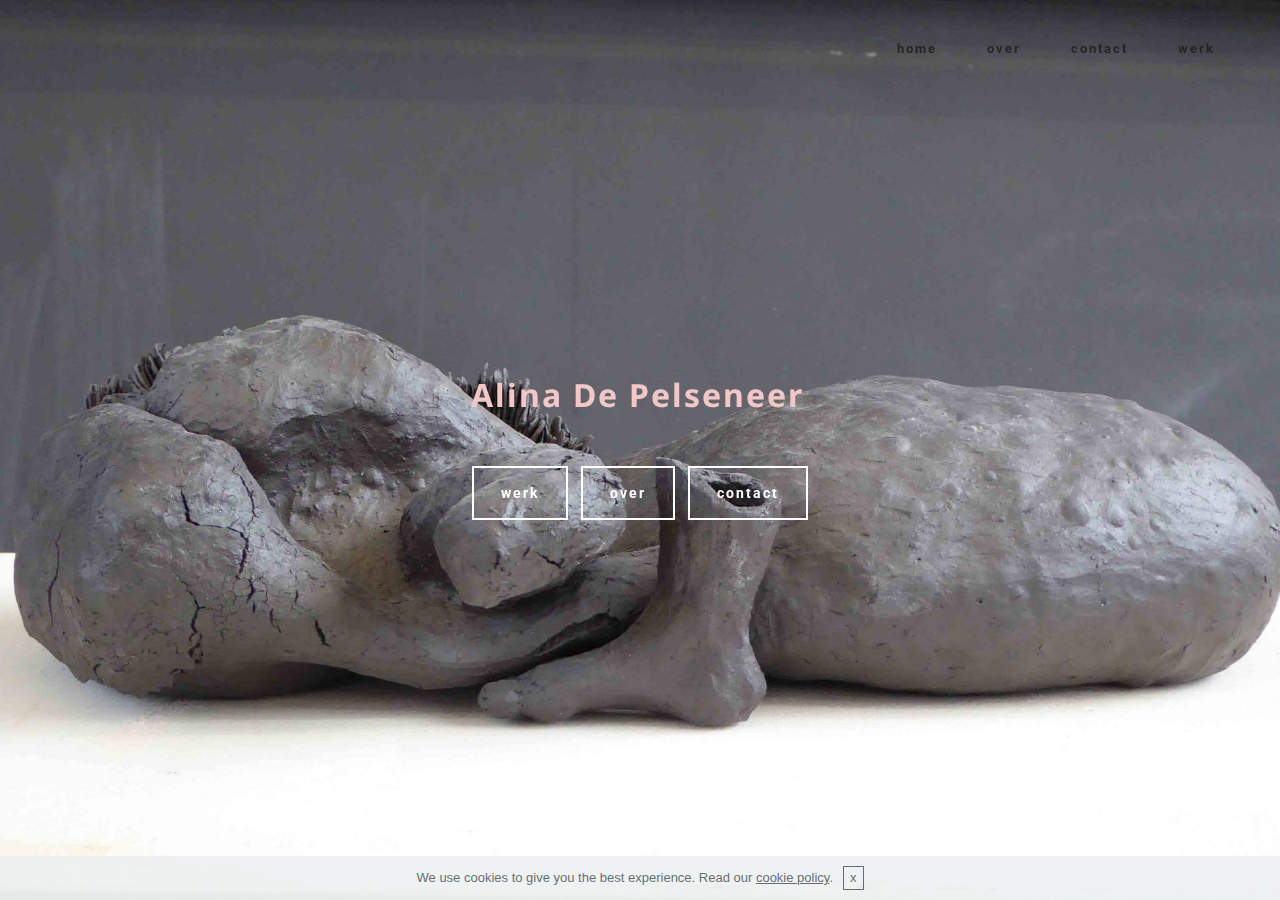
<file: index.html>
<!DOCTYPE html>
<html>
<head>
  <!-- Site made with Mobirise Website Builder v3.9.2, https://mobirise.com -->
  <meta charset="UTF-8">
  <meta http-equiv="X-UA-Compatible" content="IE=edge">
  <meta name="generator" content="Mobirise v3.9.2, mobirise.com">
  <meta name="viewport" content="width=device-width, initial-scale=1">
  <link rel="shortcut icon" href="assets/images/logo.png" type="image/x-icon">
  <meta name="description" content="alinadepelseneer,keramiek,glas,luca,beeldende kunst,beeldhouwen">
  <title>voorpagina</title>
  <link rel="stylesheet" href="https://fonts.googleapis.com/css?family=Roboto:700,400&amp;subset=cyrillic,latin,greek,vietnamese">
  <link rel="stylesheet" href="assets/bootstrap/css/bootstrap.min.css">
  <link rel="stylesheet" href="assets/animate.css/animate.min.css">
  <link rel="stylesheet" href="assets/mobirise/css/style.css">
  <link rel="stylesheet" href="assets/mobirise/css/mbr-additional.css" type="text/css">
  
  
  
</head>
<body>

<!-- Google Analytics -->
<script>
  (function(i,s,o,g,r,a,m){i['GoogleAnalyticsObject']=r;i[r]=i[r]||function(){
  (i[r].q=i[r].q||[]).push(arguments)},i[r].l=1*new Date();a=s.createElement(o),
  m=s.getElementsByTagName(o)[0];a.async=1;a.src=g;m.parentNode.insertBefore(a,m)
  })(window,document,'script','https://www.google-analytics.com/analytics.js','ga');

  ga('create', 'UA-88045303-1', 'auto');
  ga('send', 'pageview');

</script>
<!-- /Google Analytics -->


<section class="mbr-navbar mbr-navbar--freeze mbr-navbar--absolute mbr-navbar--transparent mbr-navbar--sticky mbr-navbar--auto-collapse" id="ext_menu-0">
    <div class="mbr-navbar__section mbr-section">
        <div class="mbr-section__container container">
            <div class="mbr-navbar__container">
                
                <div class="mbr-navbar__hamburger mbr-hamburger"><span class="mbr-hamburger__line"></span></div>
                <div class="mbr-navbar__column mbr-navbar__menu">
                    <nav class="mbr-navbar__menu-box mbr-navbar__menu-box--inline-right">
                        <div class="mbr-navbar__column">
                            <ul class="mbr-navbar__items mbr-navbar__items--right float-left mbr-buttons mbr-buttons--freeze mbr-buttons--right btn-decorator mbr-buttons--active mbr-buttons--only-links"><li class="mbr-navbar__item"><a class="mbr-buttons__link btn text-black" href="index.html">home</a></li><li class="mbr-navbar__item"><a class="mbr-buttons__link btn text-black" href="page3.html">over</a></li><li class="mbr-navbar__item"><a class="mbr-buttons__link btn text-black" href="page2.html">contact</a></li> <li class="mbr-navbar__item"><a class="mbr-buttons__link btn text-black" href="page5.html">werk</a></li></ul>                            
                            
                        </div>
                    </nav>
                </div>
            </div>
        </div>
    </div>
</section>

<section class="engine"><a rel="external" href="https://mobirise.com">easy website builder software</a></section><section class="mbr-box mbr-section mbr-section--relative mbr-section--fixed-size mbr-section--full-height mbr-section--bg-adapted mbr-parallax-background mbr-after-navbar" id="header4-0" style="background-image: url(assets/images/p1060638-2000x1336-28.jpg);">
    <div class="mbr-box__magnet mbr-box__magnet--sm-padding mbr-box__magnet--center-center">
        
        <div class="mbr-box__container mbr-section__container container">
            <div class="mbr-box mbr-box--stretched"><div class="mbr-box__magnet mbr-box__magnet--center-center">
                <div class="row"><div class=" col-sm-8 col-sm-offset-2">
                    <div class="mbr-hero animated fadeInUp">
                        <h1 class="mbr-hero__text">Alina De Pelseneer</h1>
                        <p class="mbr-hero__subtext"></p>
                    </div>
                    <div class="mbr-buttons btn-inverse mbr-buttons--center"> <a class="mbr-buttons__btn btn btn-lg btn-default animated fadeInUp delay" href="page5.html">werk</a>  <a class="mbr-buttons__btn btn btn-lg btn-default animated fadeInUp delay" href="page3.html">over</a> <a class="mbr-buttons__btn btn btn-lg btn-default animated fadeInUp delay" href="page2.html">contact</a></div>
                </div></div>
            </div></div>
        </div>
        
    </div>
</section>


  <script src="assets/web/assets/jquery/jquery.min.js"></script>
  <script src="assets/bootstrap/js/bootstrap.min.js"></script>
  <script src="assets/smooth-scroll/SmoothScroll.js"></script>
  <script src="assets/cookies-alert-plugin/cookies-alert-core.js"></script>
  <script src="assets/cookies-alert-plugin/cookies-alert-script.js"></script>
  <script src="assets/jarallax/jarallax.js"></script>
  <script src="assets/mobirise/js/script.js"></script>
  
  
<input name="cookieData" type="hidden" data-cookie-text="We use cookies to give you the best experience. Read our <a href='privacy.html'>cookie policy</a>.">
  </body>
</html>
</file>
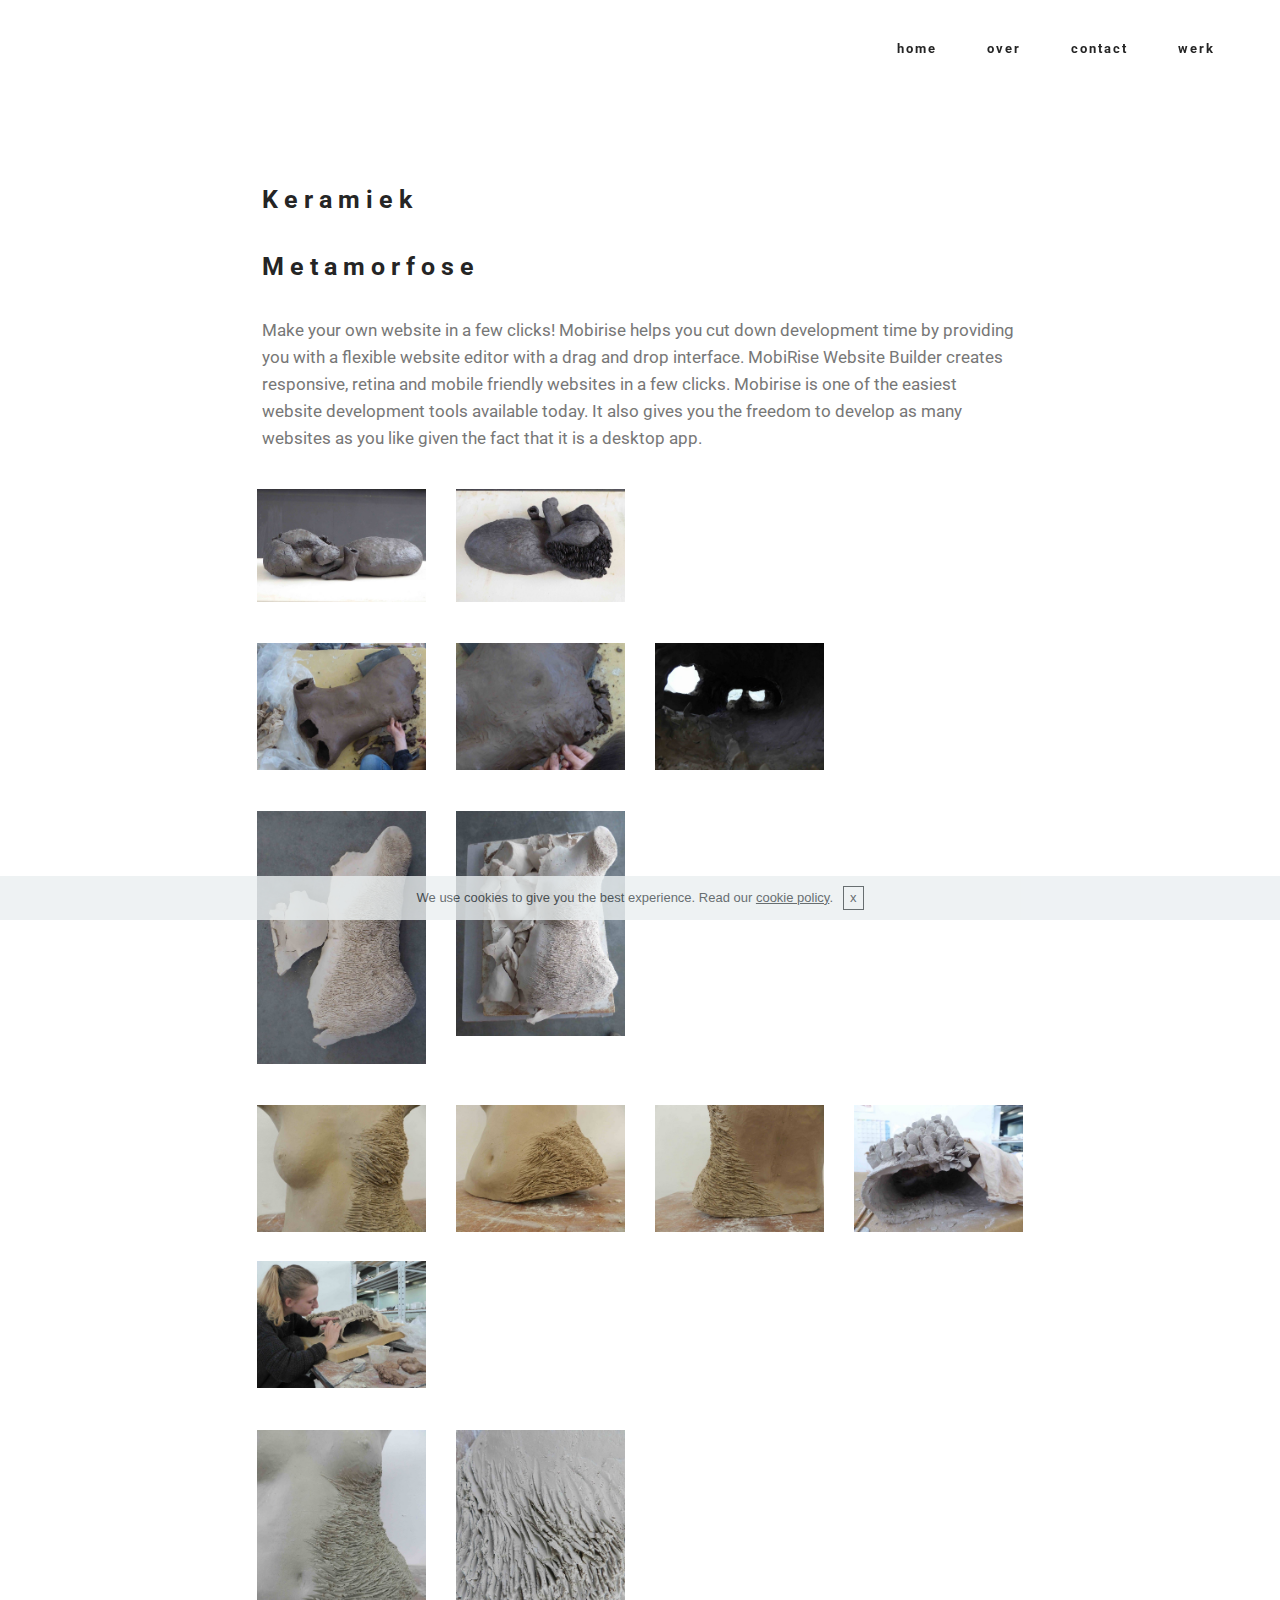
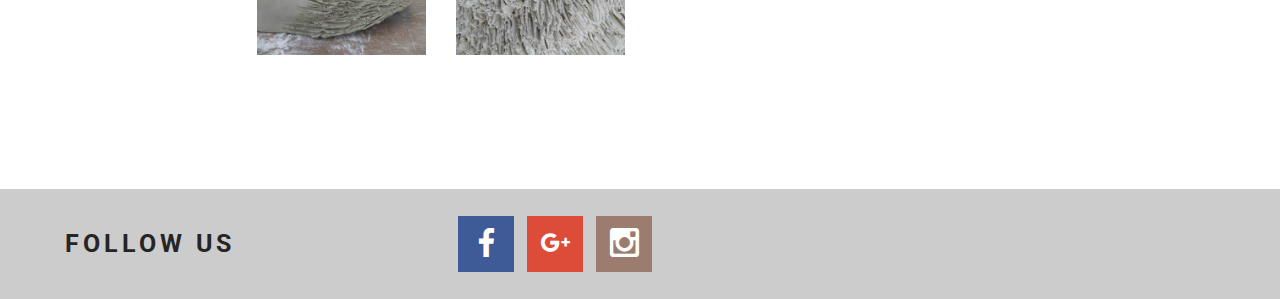
<file: page1.html>
<!DOCTYPE html>
<html>
<head>
  <!-- Site made with Mobirise Website Builder v3.9.2, https://mobirise.com -->
  <meta charset="UTF-8">
  <meta http-equiv="X-UA-Compatible" content="IE=edge">
  <meta name="generator" content="Mobirise v3.9.2, mobirise.com">
  <meta name="viewport" content="width=device-width, initial-scale=1">
  <link rel="shortcut icon" href="assets/images/logo.png" type="image/x-icon">
  <meta name="description" content="alinadepelseneer,keramiek,glas,luca,beeldende kunst,beeldhouwen">
  <title>2014keramiek en glas</title>
  <link rel="stylesheet" href="https://fonts.googleapis.com/css?family=Roboto:700,400&amp;subset=cyrillic,latin,greek,vietnamese">
  <link rel="stylesheet" href="assets/bootstrap/css/bootstrap.min.css">
  <link rel="stylesheet" href="assets/socicon/css/socicon.min.css">
  <link rel="stylesheet" href="assets/mobirise/css/style.css">
  <link rel="stylesheet" href="assets/mobirise-gallery/style.css">
  <link rel="stylesheet" href="assets/mobirise-slider/style.css">
  <link rel="stylesheet" href="assets/mobirise/css/mbr-additional.css" type="text/css">
  
  
  
</head>
<body>

<!-- Google Analytics -->
<script>
  (function(i,s,o,g,r,a,m){i['GoogleAnalyticsObject']=r;i[r]=i[r]||function(){
  (i[r].q=i[r].q||[]).push(arguments)},i[r].l=1*new Date();a=s.createElement(o),
  m=s.getElementsByTagName(o)[0];a.async=1;a.src=g;m.parentNode.insertBefore(a,m)
  })(window,document,'script','https://www.google-analytics.com/analytics.js','ga');

  ga('create', 'UA-88045303-1', 'auto');
  ga('send', 'pageview');

</script>
<!-- /Google Analytics -->


<section class="mbr-navbar mbr-navbar--freeze mbr-navbar--absolute mbr-navbar--transparent mbr-navbar--sticky mbr-navbar--auto-collapse" id="ext_menu-0">
    <div class="mbr-navbar__section mbr-section">
        <div class="mbr-section__container container">
            <div class="mbr-navbar__container">
                
                <div class="mbr-navbar__hamburger mbr-hamburger"><span class="mbr-hamburger__line"></span></div>
                <div class="mbr-navbar__column mbr-navbar__menu">
                    <nav class="mbr-navbar__menu-box mbr-navbar__menu-box--inline-right">
                        <div class="mbr-navbar__column">
                            <ul class="mbr-navbar__items mbr-navbar__items--right float-left mbr-buttons mbr-buttons--freeze mbr-buttons--right btn-decorator mbr-buttons--active mbr-buttons--only-links"><li class="mbr-navbar__item"><a class="mbr-buttons__link btn text-black" href="index.html">home</a></li><li class="mbr-navbar__item"><a class="mbr-buttons__link btn text-black" href="page3.html">over</a></li><li class="mbr-navbar__item"><a class="mbr-buttons__link btn text-black" href="page2.html">contact</a></li> <li class="mbr-navbar__item"><a class="mbr-buttons__link btn text-black" href="page5.html">werk</a></li></ul>                            
                            
                        </div>
                    </nav>
                </div>
            </div>
        </div>
    </div>
</section>

<section class="engine"><a rel="external" href="https://mobirise.com">best wysiwyg web page development</a></section><section class="mbr-section mbr-after-navbar" id="header3-2c">
    <div class="mbr-section__container container mbr-section__container--first">
        <div class="mbr-header mbr-header--wysiwyg row">
            <div class="col-sm-8 col-sm-offset-2">
                <h3 class="mbr-header__text">Keramiek</h3>
                <p class="mbr-header__subtext"></p>
            </div>
        </div>
    </div>
</section>

<section class="mbr-section" id="header3-32">
    <div class="mbr-section__container container mbr-section__container--middle">
        <div class="mbr-header mbr-header--wysiwyg row">
            <div class="col-sm-8 col-sm-offset-2">
                <h3 class="mbr-header__text">Metamorfose</h3>
                <p class="mbr-header__subtext"></p>
            </div>
        </div>
    </div>
</section>

<section class="mbr-section" id="content1-31">
    <div class="mbr-section__container container mbr-section__container--middle">
        <div class="row">
            <div class="mbr-article mbr-article--wysiwyg col-sm-8 col-sm-offset-2"><p>Make your own website in a few clicks! Mobirise helps you cut down development time by providing you with a flexible website editor with a drag and drop interface. MobiRise Website Builder creates responsive, retina and mobile friendly websites in a few clicks. Mobirise is one of the easiest website development tools available today. It also gives you the freedom to develop as many websites as you like given the fact that it is a desktop app.</p></div>
        </div>
    </div>
</section>

<section class="mbr-gallery mbr-section mbr-section--no-padding" id="gallery2-2m">
    <!-- Gallery -->
    <div class="container mbr-section__container mbr-gallery-layout-article mbr-section__container--middle">
        <div class=" col-sm-8 col-sm-offset-2">
            <div class="row mbr-gallery-row">

                <div class="col-lg-3 col-md-4 col-sm-6 col-xs-12 mbr-gallery-item">

                     

                    <a href="#lb-gallery2-2m" data-slide-to="0" data-toggle="modal">
                        <img alt="" src="assets/images/p1060638-2000x1336-27-2000x1336-28.jpg">
                        <span class="icon glyphicon glyphicon-zoom-in"></span>
                    </a>
                </div><div class="col-lg-3 col-md-4 col-sm-6 col-xs-12 mbr-gallery-item">

                     

                    <a href="#lb-gallery2-2m" data-slide-to="1" data-toggle="modal">
                        <img alt="" src="assets/images/p1060642-2000x1336-48-2000x1336-58.jpg">
                        <span class="icon glyphicon glyphicon-zoom-in"></span>
                    </a>
                </div>
            </div>
        </div>
        <div class="clearfix"></div>
    </div>

    <!-- Lightbox -->
    <div data-app-prevent-settings="" class="mbr-slider modal fade carousel slide" tabindex="-1" data-keyboard="true" data-interval="false" id="lb-gallery2-2m">
        <div class="modal-dialog">
            <div class="modal-content">
                <div class="modal-body">
                    <ol class="carousel-indicators">
                        <li data-app-prevent-settings="" data-target="#lb-gallery2-2m" data-slide-to="0"></li><li data-app-prevent-settings="" data-target="#lb-gallery2-2m" class=" active" data-slide-to="1"></li>
                    </ol>
                    <div class="carousel-inner">
                        <div class="item">
                            <img alt="" src="assets/images/p1060638-2000x1336-27.jpg">
                        </div><div class="item active">
                            <img alt="" src="assets/images/p1060642-2000x1336-48.jpg">
                        </div>
                    </div>
                    <a class="left carousel-control" role="button" data-slide="prev" href="#lb-gallery2-2m">
                        <span class="glyphicon glyphicon-menu-left" aria-hidden="true"></span>
                        <span class="sr-only">Previous</span>
                    </a>
                    <a class="right carousel-control" role="button" data-slide="next" href="#lb-gallery2-2m">
                        <span class="glyphicon glyphicon-menu-right" aria-hidden="true"></span>
                        <span class="sr-only">Next</span>
                    </a>

                    <a class="close" href="#" role="button" data-dismiss="modal">
                        <span class="glyphicon glyphicon-remove" aria-hidden="true"></span>
                        <span class="sr-only">Close</span>
                    </a>
                </div>
            </div>
        </div>
    </div>
</section>

<section class="mbr-gallery mbr-section mbr-section--no-padding" id="gallery2-30">
    <!-- Gallery -->
    <div class="container mbr-section__container mbr-gallery-layout-article mbr-section__container--middle">
        <div class=" col-sm-8 col-sm-offset-2">
            <div class="row mbr-gallery-row">

                <div class="col-lg-3 col-md-4 col-sm-6 col-xs-12 mbr-gallery-item">

                     

                    <a href="#lb-gallery2-30" data-slide-to="0" data-toggle="modal">
                        <img alt="" src="assets/images/p1060827-2000x1500-72-2000x1500-18.jpg">
                        <span class="icon glyphicon glyphicon-zoom-in"></span>
                    </a>
                </div><div class="col-lg-3 col-md-4 col-sm-6 col-xs-12 mbr-gallery-item">

                     

                    <a href="#lb-gallery2-30" data-slide-to="1" data-toggle="modal">
                        <img alt="" src="assets/images/p1060829-2000x1500-20-2000x1500-17.jpg">
                        <span class="icon glyphicon glyphicon-zoom-in"></span>
                    </a>
                </div><div class="col-lg-3 col-md-4 col-sm-6 col-xs-12 mbr-gallery-item">

                     

                    <a href="#lb-gallery2-30" data-slide-to="2" data-toggle="modal">
                        <img alt="" src="assets/images/p1060807-2000x1500-86-2000x1500-29.jpg">
                        <span class="icon glyphicon glyphicon-zoom-in"></span>
                    </a>
                </div>
            </div>
        </div>
        <div class="clearfix"></div>
    </div>

    <!-- Lightbox -->
    <div data-app-prevent-settings="" class="mbr-slider modal fade carousel slide" tabindex="-1" data-keyboard="true" data-interval="false" id="lb-gallery2-30">
        <div class="modal-dialog">
            <div class="modal-content">
                <div class="modal-body">
                    <ol class="carousel-indicators">
                        <li data-app-prevent-settings="" data-target="#lb-gallery2-30" data-slide-to="0"></li><li data-app-prevent-settings="" data-target="#lb-gallery2-30" data-slide-to="1"></li><li data-app-prevent-settings="" data-target="#lb-gallery2-30" class=" active" data-slide-to="2"></li>
                    </ol>
                    <div class="carousel-inner">
                        <div class="item">
                            <img alt="" src="assets/images/p1060827-2000x1500-72.jpg">
                        </div><div class="item">
                            <img alt="" src="assets/images/p1060829-2000x1500-20.jpg">
                        </div><div class="item active">
                            <img alt="" src="assets/images/p1060807-2000x1500-86.jpg">
                        </div>
                    </div>
                    <a class="left carousel-control" role="button" data-slide="prev" href="#lb-gallery2-30">
                        <span class="glyphicon glyphicon-menu-left" aria-hidden="true"></span>
                        <span class="sr-only">Previous</span>
                    </a>
                    <a class="right carousel-control" role="button" data-slide="next" href="#lb-gallery2-30">
                        <span class="glyphicon glyphicon-menu-right" aria-hidden="true"></span>
                        <span class="sr-only">Next</span>
                    </a>

                    <a class="close" href="#" role="button" data-dismiss="modal">
                        <span class="glyphicon glyphicon-remove" aria-hidden="true"></span>
                        <span class="sr-only">Close</span>
                    </a>
                </div>
            </div>
        </div>
    </div>
</section>

<section class="mbr-gallery mbr-section mbr-section--no-padding" id="gallery2-2k">
    <!-- Gallery -->
    <div class="container mbr-section__container mbr-gallery-layout-article mbr-section__container--middle">
        <div class=" col-sm-8 col-sm-offset-2">
            <div class="row mbr-gallery-row">

                <div class="col-lg-3 col-md-4 col-sm-6 col-xs-12 mbr-gallery-item">

                     

                    <a href="#lb-gallery2-2k" data-slide-to="0" data-toggle="modal">
                        <img alt="" src="assets/images/p1060631-2000x2994-13-2000x2994-97.jpg">
                        <span class="icon glyphicon glyphicon-zoom-in"></span>
                    </a>
                </div><div class="col-lg-3 col-md-4 col-sm-6 col-xs-12 mbr-gallery-item">

                     

                    <a href="#lb-gallery2-2k" data-slide-to="1" data-toggle="modal">
                        <img alt="" src="assets/images/p1060621-2000x2666-18-2000x2666-91.jpg">
                        <span class="icon glyphicon glyphicon-zoom-in"></span>
                    </a>
                </div>
            </div>
        </div>
        <div class="clearfix"></div>
    </div>

    <!-- Lightbox -->
    <div data-app-prevent-settings="" class="mbr-slider modal fade carousel slide" tabindex="-1" data-keyboard="true" data-interval="false" id="lb-gallery2-2k">
        <div class="modal-dialog">
            <div class="modal-content">
                <div class="modal-body">
                    <ol class="carousel-indicators">
                        <li data-app-prevent-settings="" data-target="#lb-gallery2-2k" data-slide-to="0"></li><li data-app-prevent-settings="" data-target="#lb-gallery2-2k" class=" active" data-slide-to="1"></li>
                    </ol>
                    <div class="carousel-inner">
                        <div class="item">
                            <img alt="" src="assets/images/p1060631-2000x2994-13.jpg">
                        </div><div class="item active">
                            <img alt="" src="assets/images/p1060621-2000x2666-18.jpg">
                        </div>
                    </div>
                    <a class="left carousel-control" role="button" data-slide="prev" href="#lb-gallery2-2k">
                        <span class="glyphicon glyphicon-menu-left" aria-hidden="true"></span>
                        <span class="sr-only">Previous</span>
                    </a>
                    <a class="right carousel-control" role="button" data-slide="next" href="#lb-gallery2-2k">
                        <span class="glyphicon glyphicon-menu-right" aria-hidden="true"></span>
                        <span class="sr-only">Next</span>
                    </a>

                    <a class="close" href="#" role="button" data-dismiss="modal">
                        <span class="glyphicon glyphicon-remove" aria-hidden="true"></span>
                        <span class="sr-only">Close</span>
                    </a>
                </div>
            </div>
        </div>
    </div>
</section>

<section class="mbr-gallery mbr-section mbr-section--no-padding" id="gallery2-2i">
    <!-- Gallery -->
    <div class="container mbr-section__container mbr-gallery-layout-article mbr-section__container--middle">
        <div class=" col-sm-8 col-sm-offset-2">
            <div class="row mbr-gallery-row">

                <div class="col-lg-3 col-md-4 col-sm-6 col-xs-12 mbr-gallery-item">

                     

                    <a href="#lb-gallery2-2i" data-slide-to="0" data-toggle="modal">
                        <img alt="" src="assets/images/dscn4250-2000x1500-23-2000x1500-77.jpg">
                        <span class="icon glyphicon glyphicon-zoom-in"></span>
                    </a>
                </div><div class="col-lg-3 col-md-4 col-sm-6 col-xs-12 mbr-gallery-item">

                     

                    <a href="#lb-gallery2-2i" data-slide-to="1" data-toggle="modal">
                        <img alt="" src="assets/images/dscn4240-2000x1500-8-2000x1500-23.jpg">
                        <span class="icon glyphicon glyphicon-zoom-in"></span>
                    </a>
                </div><div class="col-lg-3 col-md-4 col-sm-6 col-xs-12 mbr-gallery-item">

                     

                    <a href="#lb-gallery2-2i" data-slide-to="2" data-toggle="modal">
                        <img alt="" src="assets/images/dscn4247-2000x1500-61-2000x1500-43.jpg">
                        <span class="icon glyphicon glyphicon-zoom-in"></span>
                    </a>
                </div><div class="col-lg-3 col-md-4 col-sm-6 col-xs-12 mbr-gallery-item">

                     

                    <a href="#lb-gallery2-2i" data-slide-to="3" data-toggle="modal">
                        <img alt="" src="assets/images/p1060486-2000x1500-38-2000x1500-20.jpg">
                        <span class="icon glyphicon glyphicon-zoom-in"></span>
                    </a>
                </div><div class="col-lg-3 col-md-4 col-sm-6 col-xs-12 mbr-gallery-item">

                     

                    <a href="#lb-gallery2-2i" data-slide-to="4" data-toggle="modal">
                        <img alt="" src="assets/images/p1060487-2000x1500-42-2000x1500-24.jpg">
                        <span class="icon glyphicon glyphicon-zoom-in"></span>
                    </a>
                </div>
            </div>
        </div>
        <div class="clearfix"></div>
    </div>

    <!-- Lightbox -->
    <div data-app-prevent-settings="" class="mbr-slider modal fade carousel slide" tabindex="-1" data-keyboard="true" data-interval="false" id="lb-gallery2-2i">
        <div class="modal-dialog">
            <div class="modal-content">
                <div class="modal-body">
                    <ol class="carousel-indicators">
                        <li data-app-prevent-settings="" data-target="#lb-gallery2-2i" data-slide-to="0"></li><li data-app-prevent-settings="" data-target="#lb-gallery2-2i" data-slide-to="1"></li><li data-app-prevent-settings="" data-target="#lb-gallery2-2i" data-slide-to="2"></li><li data-app-prevent-settings="" data-target="#lb-gallery2-2i" data-slide-to="3"></li><li data-app-prevent-settings="" data-target="#lb-gallery2-2i" class=" active" data-slide-to="4"></li>
                    </ol>
                    <div class="carousel-inner">
                        <div class="item">
                            <img alt="" src="assets/images/dscn4250-2000x1500-23.jpg">
                        </div><div class="item">
                            <img alt="" src="assets/images/dscn4240-2000x1500-8.jpg">
                        </div><div class="item">
                            <img alt="" src="assets/images/dscn4247-2000x1500-61.jpg">
                        </div><div class="item">
                            <img alt="" src="assets/images/p1060486-2000x1500-38.jpg">
                        </div><div class="item active">
                            <img alt="" src="assets/images/p1060487-2000x1500-42.jpg">
                        </div>
                    </div>
                    <a class="left carousel-control" role="button" data-slide="prev" href="#lb-gallery2-2i">
                        <span class="glyphicon glyphicon-menu-left" aria-hidden="true"></span>
                        <span class="sr-only">Previous</span>
                    </a>
                    <a class="right carousel-control" role="button" data-slide="next" href="#lb-gallery2-2i">
                        <span class="glyphicon glyphicon-menu-right" aria-hidden="true"></span>
                        <span class="sr-only">Next</span>
                    </a>

                    <a class="close" href="#" role="button" data-dismiss="modal">
                        <span class="glyphicon glyphicon-remove" aria-hidden="true"></span>
                        <span class="sr-only">Close</span>
                    </a>
                </div>
            </div>
        </div>
    </div>
</section>

<section class="mbr-gallery mbr-section mbr-section--no-padding" id="gallery2-2h">
    <!-- Gallery -->
    <div class="container mbr-section__container mbr-gallery-layout-article mbr-section__container--middle">
        <div class=" col-sm-8 col-sm-offset-2">
            <div class="row mbr-gallery-row">

                <div class="col-lg-3 col-md-4 col-sm-6 col-xs-12 mbr-gallery-item">

                     

                    <a href="#lb-gallery2-2h" data-slide-to="0" data-toggle="modal">
                        <img alt="" src="assets/images/dscn4243-2000x2666-80-2000x2666-15.jpg">
                        <span class="icon glyphicon glyphicon-zoom-in"></span>
                    </a>
                </div><div class="col-lg-3 col-md-4 col-sm-6 col-xs-12 mbr-gallery-item">

                     

                    <a href="#lb-gallery2-2h" data-slide-to="1" data-toggle="modal">
                        <img alt="" src="assets/images/dscn4241-2000x2666-73-2000x2666-69.jpg">
                        <span class="icon glyphicon glyphicon-zoom-in"></span>
                    </a>
                </div>
            </div>
        </div>
        <div class="clearfix"></div>
    </div>

    <!-- Lightbox -->
    <div data-app-prevent-settings="" class="mbr-slider modal fade carousel slide" tabindex="-1" data-keyboard="true" data-interval="false" id="lb-gallery2-2h">
        <div class="modal-dialog">
            <div class="modal-content">
                <div class="modal-body">
                    <ol class="carousel-indicators">
                        <li data-app-prevent-settings="" data-target="#lb-gallery2-2h" data-slide-to="0"></li><li data-app-prevent-settings="" data-target="#lb-gallery2-2h" class=" active" data-slide-to="1"></li>
                    </ol>
                    <div class="carousel-inner">
                        <div class="item">
                            <img alt="" src="assets/images/dscn4243-2000x2666-80.jpg">
                        </div><div class="item active">
                            <img alt="" src="assets/images/dscn4241-2000x2666-73.jpg">
                        </div>
                    </div>
                    <a class="left carousel-control" role="button" data-slide="prev" href="#lb-gallery2-2h">
                        <span class="glyphicon glyphicon-menu-left" aria-hidden="true"></span>
                        <span class="sr-only">Previous</span>
                    </a>
                    <a class="right carousel-control" role="button" data-slide="next" href="#lb-gallery2-2h">
                        <span class="glyphicon glyphicon-menu-right" aria-hidden="true"></span>
                        <span class="sr-only">Next</span>
                    </a>

                    <a class="close" href="#" role="button" data-dismiss="modal">
                        <span class="glyphicon glyphicon-remove" aria-hidden="true"></span>
                        <span class="sr-only">Close</span>
                    </a>
                </div>
            </div>
        </div>
    </div>
</section>

<section class="mbr-section" id="header3-19">
    <div class="mbr-section__container container mbr-section__container--last">
        <div class="mbr-header mbr-header--wysiwyg row">
            <div class="col-sm-8 col-sm-offset-2">
                <h3 class="mbr-header__text"></h3>
                
            </div>
        </div>
    </div>
</section>

<section class="mbr-gallery mbr-section mbr-section--no-padding" id="gallery1-17" style="background-color: rgb(220, 203, 193);">
    <!-- Gallery -->
    <div class=" mbr-gallery-layout-default">
        <div>
            <div class="row mbr-gallery-row">

                
            </div>
        </div>
        <div class="clearfix"></div>
    </div>

    <!-- Lightbox -->
    <div data-app-prevent-settings="" class="mbr-slider modal fade carousel slide" tabindex="-1" data-keyboard="true" data-interval="false" id="lb-gallery1-17">
        <div class="modal-dialog">
            <div class="modal-content">
                <div class="modal-body">
                    <ol class="carousel-indicators">
                        
                    </ol>
                    <div class="carousel-inner">
                        
                    </div>
                    <a class="left carousel-control" role="button" data-slide="prev" href="#lb-gallery1-17">
                        <span class="glyphicon glyphicon-menu-left" aria-hidden="true"></span>
                        <span class="sr-only">Previous</span>
                    </a>
                    <a class="right carousel-control" role="button" data-slide="next" href="#lb-gallery1-17">
                        <span class="glyphicon glyphicon-menu-right" aria-hidden="true"></span>
                        <span class="sr-only">Next</span>
                    </a>

                    <a class="close" href="#" role="button" data-dismiss="modal">
                        <span class="glyphicon glyphicon-remove" aria-hidden="true"></span>
                        <span class="sr-only">Close</span>
                    </a>
                </div>
            </div>
        </div>
    </div>
</section>

<section class="mbr-section mbr-section--relative mbr-section--fixed-size" id="social-buttons2-9" style="background-color: rgb(204, 204, 204);">
    

    <div class="mbr-section__container container">
        <div class="mbr-header mbr-header--inline row" style="padding-top: 27.2px; padding-bottom: 13.6px;">
            <div class="col-sm-4">
                <h3 class="mbr-header__text">FOLLOW US</h3>
            </div>
            <div class="mbr-social-icons mbr-social-icons--style-1 col-sm-8"> <a class="mbr-social-icons__icon socicon-bg-facebook" title="Facebook" target="_blank" href="https://www.facebook.com/pages/Mobirise/1616226671953247"><i class="socicon socicon-facebook"></i></a> <a class="mbr-social-icons__icon socicon-bg-googleplus" title="Google+" target="_blank" href="https://plus.google.com/u/0/+Mobirise/posts"><i class="socicon socicon-googleplus"></i></a>  <a class="mbr-social-icons__icon socicon-bg-instagram" title="Instagram" target="_blank" href="https://instagram.com/mobirise/"><i class="socicon socicon-instagram"></i></a>      </div>
        </div>
    </div>
</section>


  <script src="assets/web/assets/jquery/jquery.min.js"></script>
  <script src="assets/bootstrap/js/bootstrap.min.js"></script>
  <script src="assets/smooth-scroll/SmoothScroll.js"></script>
  <script src="assets/cookies-alert-plugin/cookies-alert-core.js"></script>
  <script src="assets/cookies-alert-plugin/cookies-alert-script.js"></script>
  <script src="assets/masonry/masonry.pkgd.min.js"></script>
  <script src="assets/imagesloaded/imagesloaded.pkgd.min.js"></script>
  <script src="assets/bootstrap-carousel-swipe/bootstrap-carousel-swipe.js"></script>
  <script src="assets/mobirise/js/script.js"></script>
  <script src="assets/mobirise-gallery/script.js"></script>
  
  
<input name="cookieData" type="hidden" data-cookie-text="We use cookies to give you the best experience. Read our <a href='privacy.html'>cookie policy</a>.">
  </body>
</html>
</file>
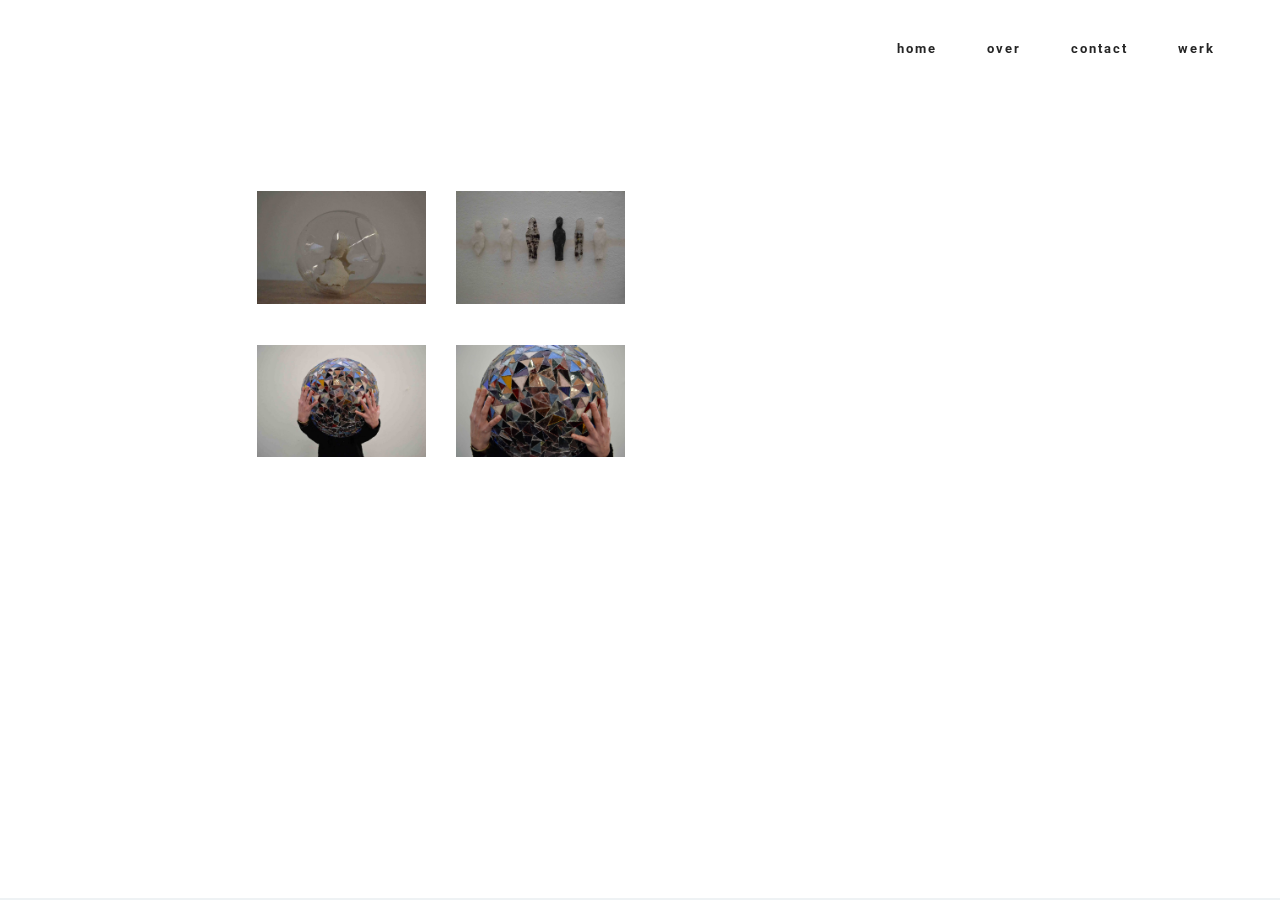
<file: page12.html>
<!DOCTYPE html>
<html>
<head>
  <!-- Site made with Mobirise Website Builder v3.9.2, https://mobirise.com -->
  <meta charset="UTF-8">
  <meta http-equiv="X-UA-Compatible" content="IE=edge">
  <meta name="generator" content="Mobirise v3.9.2, mobirise.com">
  <meta name="viewport" content="width=device-width, initial-scale=1">
  <link rel="shortcut icon" href="assets/images/logo.png" type="image/x-icon">
  <meta name="description" content="alinadepelseneer,keramiek,glas,luca,beeldende kunst,beeldhouwen">
  <title>2015glas</title>
  <link rel="stylesheet" href="https://fonts.googleapis.com/css?family=Roboto:700,400&amp;subset=cyrillic,latin,greek,vietnamese">
  <link rel="stylesheet" href="assets/bootstrap/css/bootstrap.min.css">
  <link rel="stylesheet" href="assets/mobirise/css/style.css">
  <link rel="stylesheet" href="assets/mobirise-gallery/style.css">
  <link rel="stylesheet" href="assets/mobirise-slider/style.css">
  <link rel="stylesheet" href="assets/mobirise/css/mbr-additional.css" type="text/css">
  
  
  
</head>
<body>

<!-- Google Analytics -->
<script>
  (function(i,s,o,g,r,a,m){i['GoogleAnalyticsObject']=r;i[r]=i[r]||function(){
  (i[r].q=i[r].q||[]).push(arguments)},i[r].l=1*new Date();a=s.createElement(o),
  m=s.getElementsByTagName(o)[0];a.async=1;a.src=g;m.parentNode.insertBefore(a,m)
  })(window,document,'script','https://www.google-analytics.com/analytics.js','ga');

  ga('create', 'UA-88045303-1', 'auto');
  ga('send', 'pageview');

</script>
<!-- /Google Analytics -->


<section class="mbr-navbar mbr-navbar--freeze mbr-navbar--absolute mbr-navbar--transparent mbr-navbar--sticky mbr-navbar--auto-collapse" id="ext_menu-1w">
    <div class="mbr-navbar__section mbr-section">
        <div class="mbr-section__container container">
            <div class="mbr-navbar__container">
                
                <div class="mbr-navbar__hamburger mbr-hamburger"><span class="mbr-hamburger__line"></span></div>
                <div class="mbr-navbar__column mbr-navbar__menu">
                    <nav class="mbr-navbar__menu-box mbr-navbar__menu-box--inline-right">
                        <div class="mbr-navbar__column">
                            <ul class="mbr-navbar__items mbr-navbar__items--right float-left mbr-buttons mbr-buttons--freeze mbr-buttons--right btn-decorator mbr-buttons--active mbr-buttons--only-links"><li class="mbr-navbar__item"><a class="mbr-buttons__link btn text-black" href="index.html">home</a></li><li class="mbr-navbar__item"><a class="mbr-buttons__link btn text-black" href="page3.html">over</a></li><li class="mbr-navbar__item"><a class="mbr-buttons__link btn text-black" href="page2.html">contact</a></li> <li class="mbr-navbar__item"><a class="mbr-buttons__link btn text-black" href="page5.html">werk</a></li></ul>                            
                            
                        </div>
                    </nav>
                </div>
            </div>
        </div>
    </div>
</section>

<section class="engine"><a rel="external" href="https://mobirise.com">bootstrap web page development software download</a></section><section class="mbr-gallery mbr-section mbr-section--no-padding mbr-after-navbar" id="gallery2-38">
    <!-- Gallery -->
    <div class="container mbr-section__container mbr-gallery-layout-article mbr-section__container--first">
        <div class=" col-sm-8 col-sm-offset-2">
            <div class="row mbr-gallery-row">

                <div class="col-lg-3 col-md-4 col-sm-6 col-xs-12 mbr-gallery-item">

                     

                    <a href="#lb-gallery2-38" data-slide-to="0" data-toggle="modal">
                        <img alt="" src="assets/images/manwitglas-2000x1333-40-2000x1333-76.jpg">
                        <span class="icon glyphicon glyphicon-zoom-in"></span>
                    </a>
                </div><div class="col-lg-3 col-md-4 col-sm-6 col-xs-12 mbr-gallery-item">

                     

                    <a href="#lb-gallery2-38" data-slide-to="1" data-toggle="modal">
                        <img alt="" src="assets/images/8-2000x1333-76-2000x1333-26.jpg">
                        <span class="icon glyphicon glyphicon-zoom-in"></span>
                    </a>
                </div>
            </div>
        </div>
        <div class="clearfix"></div>
    </div>

    <!-- Lightbox -->
    <div data-app-prevent-settings="" class="mbr-slider modal fade carousel slide" tabindex="-1" data-keyboard="true" data-interval="false" id="lb-gallery2-38">
        <div class="modal-dialog">
            <div class="modal-content">
                <div class="modal-body">
                    <ol class="carousel-indicators">
                        <li data-app-prevent-settings="" data-target="#lb-gallery2-38" data-slide-to="0"></li><li data-app-prevent-settings="" data-target="#lb-gallery2-38" class=" active" data-slide-to="1"></li>
                    </ol>
                    <div class="carousel-inner">
                        <div class="item">
                            <img alt="" src="assets/images/manwitglas-2000x1333-40.jpg">
                        </div><div class="item active">
                            <img alt="" src="assets/images/8-2000x1333-76.jpg">
                        </div>
                    </div>
                    <a class="left carousel-control" role="button" data-slide="prev" href="#lb-gallery2-38">
                        <span class="glyphicon glyphicon-menu-left" aria-hidden="true"></span>
                        <span class="sr-only">Previous</span>
                    </a>
                    <a class="right carousel-control" role="button" data-slide="next" href="#lb-gallery2-38">
                        <span class="glyphicon glyphicon-menu-right" aria-hidden="true"></span>
                        <span class="sr-only">Next</span>
                    </a>

                    <a class="close" href="#" role="button" data-dismiss="modal">
                        <span class="glyphicon glyphicon-remove" aria-hidden="true"></span>
                        <span class="sr-only">Close</span>
                    </a>
                </div>
            </div>
        </div>
    </div>
</section>

<section class="mbr-gallery mbr-section mbr-section--no-padding" id="gallery2-37">
    <!-- Gallery -->
    <div class="container mbr-section__container mbr-gallery-layout-article mbr-section__container--last">
        <div class=" col-sm-8 col-sm-offset-2">
            <div class="row mbr-gallery-row">

                <div class="col-lg-3 col-md-4 col-sm-6 col-xs-12 mbr-gallery-item">

                     

                    <a href="#lb-gallery2-37" data-slide-to="0" data-toggle="modal">
                        <img alt="" src="assets/images/bol1-3456x2304-71-2000x1333-36-2000x1333-59-2000x1333-89.jpg">
                        <span class="icon glyphicon glyphicon-zoom-in"></span>
                    </a>
                </div><div class="col-lg-3 col-md-4 col-sm-6 col-xs-12 mbr-gallery-item">

                     

                    <a href="#lb-gallery2-37" data-slide-to="1" data-toggle="modal">
                        <img alt="" src="assets/images/bol2ingezoemd-2000x1333-67-2000x1333-96.png">
                        <span class="icon glyphicon glyphicon-zoom-in"></span>
                    </a>
                </div>
            </div>
        </div>
        <div class="clearfix"></div>
    </div>

    <!-- Lightbox -->
    <div data-app-prevent-settings="" class="mbr-slider modal fade carousel slide" tabindex="-1" data-keyboard="true" data-interval="false" id="lb-gallery2-37">
        <div class="modal-dialog">
            <div class="modal-content">
                <div class="modal-body">
                    <ol class="carousel-indicators">
                        <li data-app-prevent-settings="" data-target="#lb-gallery2-37" data-slide-to="0"></li><li data-app-prevent-settings="" data-target="#lb-gallery2-37" class=" active" data-slide-to="1"></li>
                    </ol>
                    <div class="carousel-inner">
                        <div class="item">
                            <img alt="" src="assets/images/bol1-3456x2304-71-2000x1333-36-2000x1333-59.jpg">
                        </div><div class="item active">
                            <img alt="" src="assets/images/bol2ingezoemd-2000x1333-67.png">
                        </div>
                    </div>
                    <a class="left carousel-control" role="button" data-slide="prev" href="#lb-gallery2-37">
                        <span class="glyphicon glyphicon-menu-left" aria-hidden="true"></span>
                        <span class="sr-only">Previous</span>
                    </a>
                    <a class="right carousel-control" role="button" data-slide="next" href="#lb-gallery2-37">
                        <span class="glyphicon glyphicon-menu-right" aria-hidden="true"></span>
                        <span class="sr-only">Next</span>
                    </a>

                    <a class="close" href="#" role="button" data-dismiss="modal">
                        <span class="glyphicon glyphicon-remove" aria-hidden="true"></span>
                        <span class="sr-only">Close</span>
                    </a>
                </div>
            </div>
        </div>
    </div>
</section>


  <script src="assets/web/assets/jquery/jquery.min.js"></script>
  <script src="assets/bootstrap/js/bootstrap.min.js"></script>
  <script src="assets/smooth-scroll/SmoothScroll.js"></script>
  <script src="assets/cookies-alert-plugin/cookies-alert-core.js"></script>
  <script src="assets/cookies-alert-plugin/cookies-alert-script.js"></script>
  <script src="assets/masonry/masonry.pkgd.min.js"></script>
  <script src="assets/imagesloaded/imagesloaded.pkgd.min.js"></script>
  <script src="assets/bootstrap-carousel-swipe/bootstrap-carousel-swipe.js"></script>
  <script src="assets/mobirise/js/script.js"></script>
  <script src="assets/mobirise-gallery/script.js"></script>
  
  
<input name="cookieData" type="hidden" data-cookie-text="We use cookies to give you the best experience. Read our <a href='privacy.html'>cookie policy</a>.">
  </body>
</html>
</file>
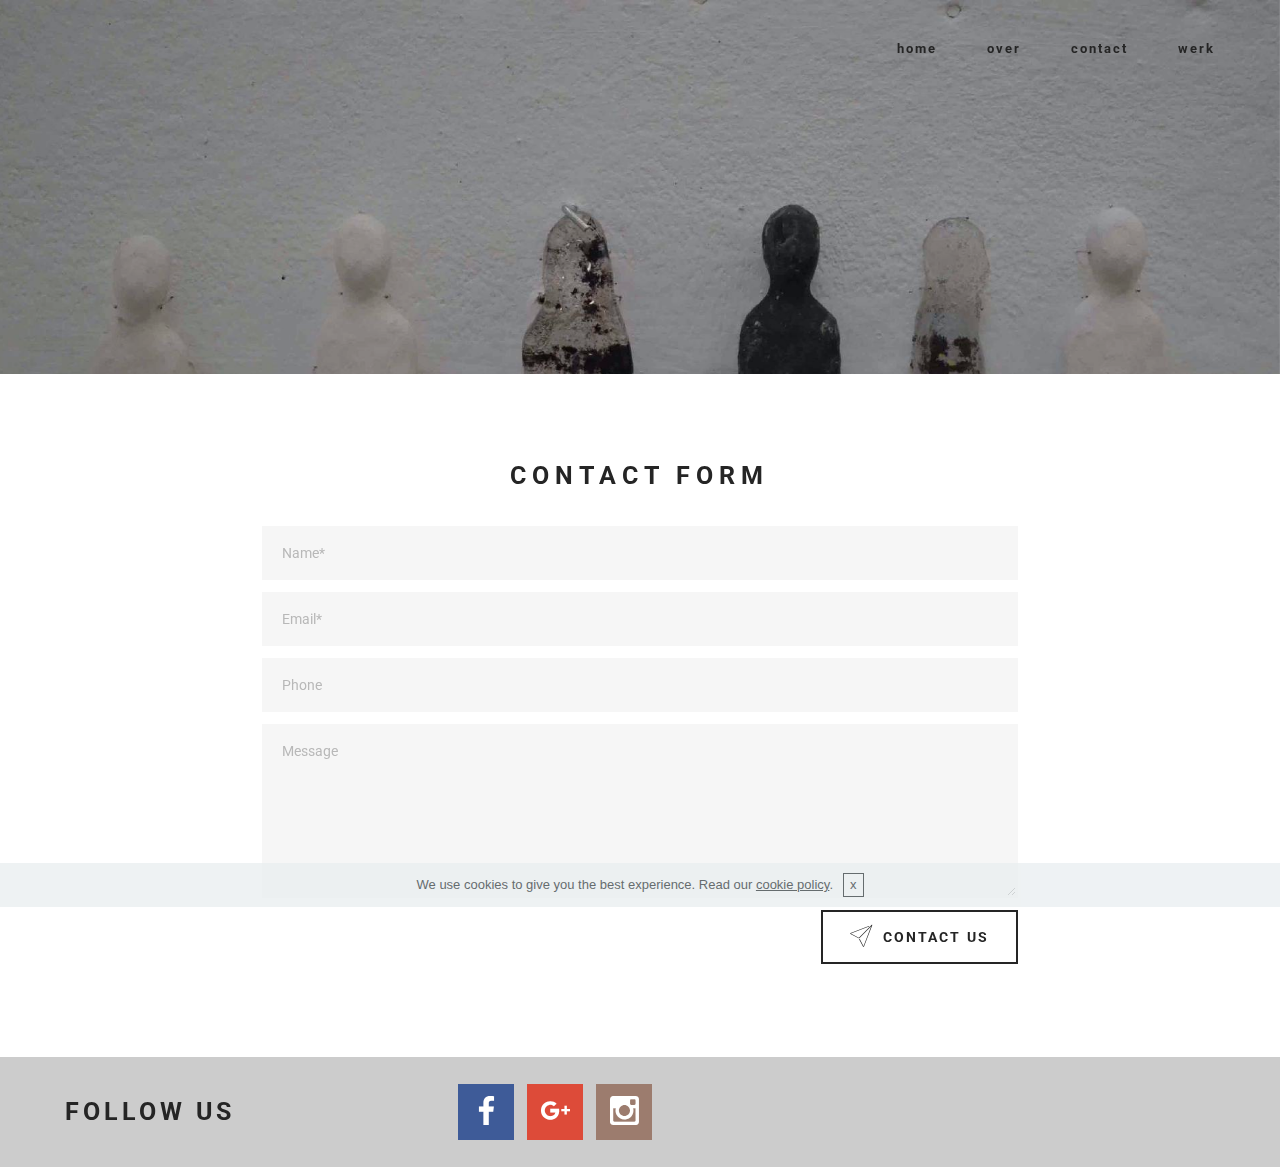
<file: page2.html>
<!DOCTYPE html>
<html>
<head>
  <!-- Site made with Mobirise Website Builder v3.9.2, https://mobirise.com -->
  <meta charset="UTF-8">
  <meta http-equiv="X-UA-Compatible" content="IE=edge">
  <meta name="generator" content="Mobirise v3.9.2, mobirise.com">
  <meta name="viewport" content="width=device-width, initial-scale=1">
  <link rel="shortcut icon" href="assets/images/logo.png" type="image/x-icon">
  <meta name="description" content="alinadepelseneer,keramiek,glas,luca,beeldende kunst,beeldhouwen">
  <title>contact</title>
  <link rel="stylesheet" href="https://fonts.googleapis.com/css?family=Roboto:700,400&amp;subset=cyrillic,latin,greek,vietnamese">
  <link rel="stylesheet" href="assets/web/assets/mobirise-icons/mobirise-icons.css">
  <link rel="stylesheet" href="assets/bootstrap/css/bootstrap.min.css">
  <link rel="stylesheet" href="assets/socicon/css/socicon.min.css">
  <link rel="stylesheet" href="assets/mobirise/css/style.css">
  <link rel="stylesheet" href="assets/mobirise/css/mbr-additional.css" type="text/css">
  
  
  
</head>
<body>

<!-- Google Analytics -->
<script>
  (function(i,s,o,g,r,a,m){i['GoogleAnalyticsObject']=r;i[r]=i[r]||function(){
  (i[r].q=i[r].q||[]).push(arguments)},i[r].l=1*new Date();a=s.createElement(o),
  m=s.getElementsByTagName(o)[0];a.async=1;a.src=g;m.parentNode.insertBefore(a,m)
  })(window,document,'script','https://www.google-analytics.com/analytics.js','ga');

  ga('create', 'UA-88045303-1', 'auto');
  ga('send', 'pageview');

</script>
<!-- /Google Analytics -->


<section class="mbr-navbar mbr-navbar--freeze mbr-navbar--absolute mbr-navbar--transparent mbr-navbar--sticky mbr-navbar--auto-collapse" id="ext_menu-k">
    <div class="mbr-navbar__section mbr-section">
        <div class="mbr-section__container container">
            <div class="mbr-navbar__container">
                
                <div class="mbr-navbar__hamburger mbr-hamburger"><span class="mbr-hamburger__line"></span></div>
                <div class="mbr-navbar__column mbr-navbar__menu">
                    <nav class="mbr-navbar__menu-box mbr-navbar__menu-box--inline-right">
                        <div class="mbr-navbar__column">
                            <ul class="mbr-navbar__items mbr-navbar__items--right float-left mbr-buttons mbr-buttons--freeze mbr-buttons--right btn-decorator mbr-buttons--active mbr-buttons--only-links"><li class="mbr-navbar__item"><a class="mbr-buttons__link btn text-black" href="index.html">home</a></li><li class="mbr-navbar__item"><a class="mbr-buttons__link btn text-black" href="page3.html">over</a></li><li class="mbr-navbar__item"><a class="mbr-buttons__link btn text-black" href="page2.html">contact</a></li> <li class="mbr-navbar__item"><a class="mbr-buttons__link btn text-black" href="page5.html">werk</a></li></ul>                            
                            
                        </div>
                    </nav>
                </div>
            </div>
        </div>
    </div>
</section>

<section class="engine"><a rel="external" href="https://mobirise.com">free responsive web page builder software download</a></section><section class="mbr-section mbr-section--relative mbr-section--fixed-size mbr-parallax-background mbr-after-navbar" id="content5-s" style="background-image: url(assets/images/8-2000x1333-26.jpg);">
    <div class="mbr-overlay" style="opacity: 0.1; background-color: rgb(40, 50, 78);"></div>
    
    <div class="mbr-section__container container mbr-section__container--isolated" style="padding-top: 124px; padding-bottom: 62px;">
        <div class="row">
            <div class="mbr-article mbr-article--wysiwyg col-sm-8 col-sm-offset-2"><p><br></p><p><br></p><p><br></p></div>
        </div>
    </div>
    
</section>

<section class="mbr-section mbr-section--relative mbr-section--fixed-size" id="form1-q" style="background-color: rgb(255, 255, 255);">
    
    <div class="mbr-section__container mbr-section__container--std-padding container" style="padding-top: 93px; padding-bottom: 93px;">
        <div class="row">
            <div class="col-sm-12">
                <div class="row">
                    <div class="col-sm-8 col-sm-offset-2" data-form-type="formoid">
                        <div class="mbr-header mbr-header--center mbr-header--std-padding">
                            <h2 class="mbr-header__text">CONTACT FORM</h2>
                        </div>
                        <div data-form-alert="true">
                            <div class="hide" data-form-alert-success="true">Thanks for filling out form!</div>
                        </div>
                        <form action="https://mobirise.com/" method="post" data-form-title="CONTACT FORM">
                            <input type="hidden" value="UjMAC/yVLzqZ5oZNwQroLQWIkEf8apAwn4NhaGkyFiCb/eFr1wY7FWNBktDuD9esTlq3U+XnatKExkpygEfHLcX1Mbha9uQkivZAxVQg6lHKKkOrLxoefNJN8XKYthTh" data-form-email="true">
                            <div class="form-group">
                                <input type="text" class="form-control" name="name" required="" placeholder="Name*" data-form-field="Name">
                            </div>
                            <div class="form-group">
                                <input type="email" class="form-control" name="email" required="" placeholder="Email*" data-form-field="Email">
                            </div>
                            <div class="form-group">
                                <input type="tel" class="form-control" name="phone" placeholder="Phone" data-form-field="Phone">
                            </div>
                            <div class="form-group">
                                <textarea class="form-control" name="message" rows="7" placeholder="Message" data-form-field="Message"></textarea>
                            </div>
                            <div class="mbr-buttons mbr-buttons--right"><button type="submit" class="mbr-buttons__btn btn btn-lg btn-default"><span class="mbri-paper-plane mbr-iconfont mbr-iconfont-btn"></span>CONTACT US</button></div>
                        </form>
                    </div>
                </div>
            </div>
        </div>
    </div>
</section>

<section class="mbr-section mbr-section--relative mbr-section--fixed-size" id="social-buttons2-j" style="background-color: rgb(204, 204, 204);">
    

    <div class="mbr-section__container container">
        <div class="mbr-header mbr-header--inline row" style="padding-top: 27.2px; padding-bottom: 13.6px;">
            <div class="col-sm-4">
                <h3 class="mbr-header__text">FOLLOW US</h3>
            </div>
            <div class="mbr-social-icons mbr-social-icons--style-1 col-sm-8"> <a class="mbr-social-icons__icon socicon-bg-facebook" title="Facebook" target="_blank" href="https://www.facebook.com/pages/Mobirise/1616226671953247"><i class="socicon socicon-facebook"></i></a> <a class="mbr-social-icons__icon socicon-bg-googleplus" title="Google+" target="_blank" href="https://plus.google.com/u/0/+Mobirise/posts"><i class="socicon socicon-googleplus"></i></a>  <a class="mbr-social-icons__icon socicon-bg-instagram" title="Instagram" target="_blank" href="https://instagram.com/mobirise/"><i class="socicon socicon-instagram"></i></a>      </div>
        </div>
    </div>
</section>


  <script src="assets/web/assets/jquery/jquery.min.js"></script>
  <script src="assets/bootstrap/js/bootstrap.min.js"></script>
  <script src="assets/smooth-scroll/SmoothScroll.js"></script>
  <script src="assets/cookies-alert-plugin/cookies-alert-core.js"></script>
  <script src="assets/cookies-alert-plugin/cookies-alert-script.js"></script>
  <script src="assets/jarallax/jarallax.js"></script>
  <!--[if lte IE 9]>
    <script src="assets/jquery-placeholder/jquery.placeholder.min.js"></script>
  <![endif]-->
  <script src="assets/mobirise/js/script.js"></script>
  <script src="assets/formoid/formoid.min.js"></script>
  
  
<input name="cookieData" type="hidden" data-cookie-text="We use cookies to give you the best experience. Read our <a href='privacy.html'>cookie policy</a>.">
  </body>
</html>
</file>
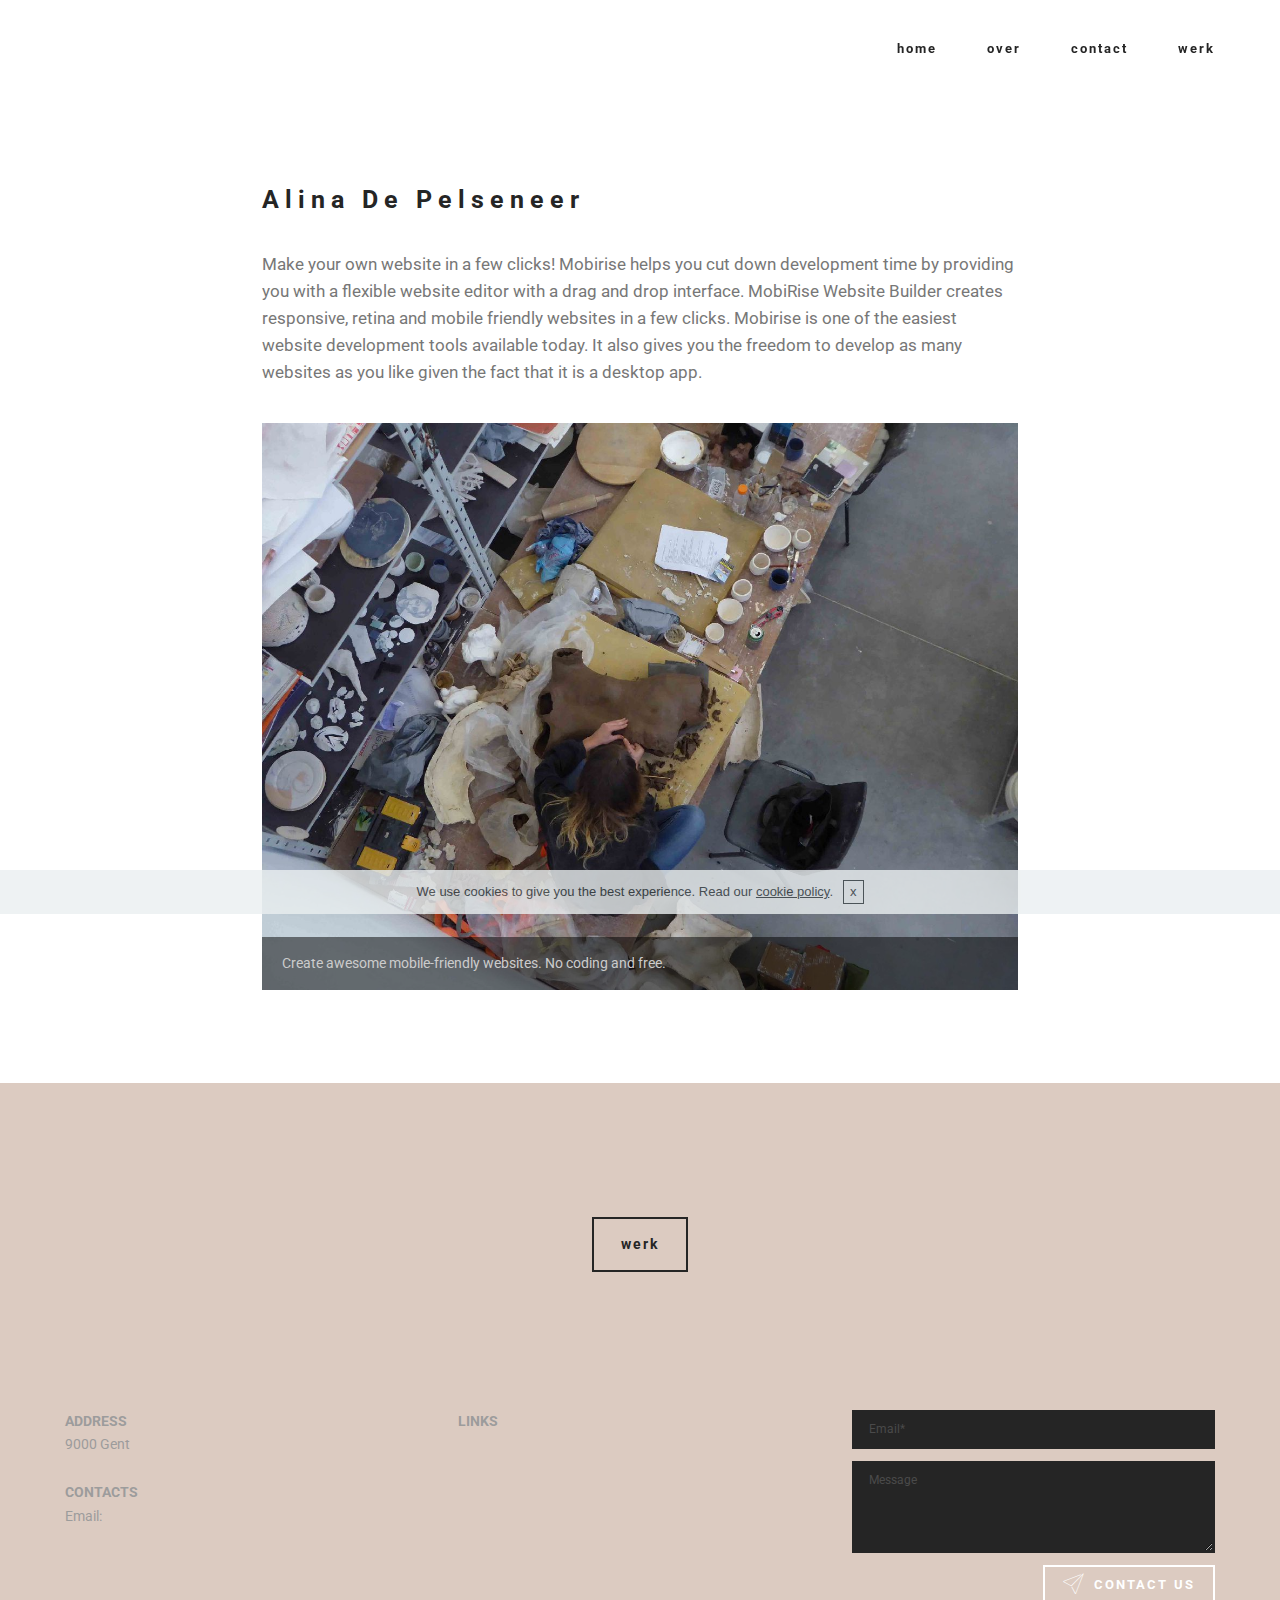
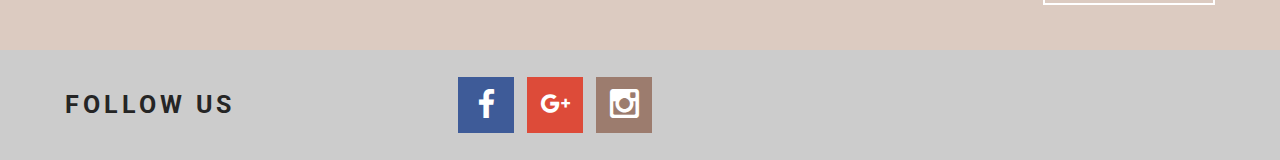
<file: page3.html>
<!DOCTYPE html>
<html>
<head>
  <!-- Site made with Mobirise Website Builder v3.9.2, https://mobirise.com -->
  <meta charset="UTF-8">
  <meta http-equiv="X-UA-Compatible" content="IE=edge">
  <meta name="generator" content="Mobirise v3.9.2, mobirise.com">
  <meta name="viewport" content="width=device-width, initial-scale=1">
  <link rel="shortcut icon" href="assets/images/logo.png" type="image/x-icon">
  <meta name="description" content="alinadepelseneer,keramiek,glas,luca,beeldende kunst,beeldhouwen">
  <title>over</title>
  <link rel="stylesheet" href="https://fonts.googleapis.com/css?family=Roboto:700,400&amp;subset=cyrillic,latin,greek,vietnamese">
  <link rel="stylesheet" href="assets/web/assets/mobirise-icons/mobirise-icons.css">
  <link rel="stylesheet" href="assets/bootstrap/css/bootstrap.min.css">
  <link rel="stylesheet" href="assets/socicon/css/socicon.min.css">
  <link rel="stylesheet" href="assets/mobirise/css/style.css">
  <link rel="stylesheet" href="assets/mobirise/css/mbr-additional.css" type="text/css">
  
  
  
</head>
<body>

<!-- Google Analytics -->
<script>
  (function(i,s,o,g,r,a,m){i['GoogleAnalyticsObject']=r;i[r]=i[r]||function(){
  (i[r].q=i[r].q||[]).push(arguments)},i[r].l=1*new Date();a=s.createElement(o),
  m=s.getElementsByTagName(o)[0];a.async=1;a.src=g;m.parentNode.insertBefore(a,m)
  })(window,document,'script','https://www.google-analytics.com/analytics.js','ga');

  ga('create', 'UA-88045303-1', 'auto');
  ga('send', 'pageview');

</script>
<!-- /Google Analytics -->


<section class="mbr-navbar mbr-navbar--freeze mbr-navbar--absolute mbr-navbar--transparent mbr-navbar--sticky mbr-navbar--auto-collapse" id="ext_menu-k">
    <div class="mbr-navbar__section mbr-section">
        <div class="mbr-section__container container">
            <div class="mbr-navbar__container">
                
                <div class="mbr-navbar__hamburger mbr-hamburger"><span class="mbr-hamburger__line"></span></div>
                <div class="mbr-navbar__column mbr-navbar__menu">
                    <nav class="mbr-navbar__menu-box mbr-navbar__menu-box--inline-right">
                        <div class="mbr-navbar__column">
                            <ul class="mbr-navbar__items mbr-navbar__items--right float-left mbr-buttons mbr-buttons--freeze mbr-buttons--right btn-decorator mbr-buttons--active mbr-buttons--only-links"><li class="mbr-navbar__item"><a class="mbr-buttons__link btn text-black" href="index.html">home</a></li><li class="mbr-navbar__item"><a class="mbr-buttons__link btn text-black" href="page3.html">over</a></li><li class="mbr-navbar__item"><a class="mbr-buttons__link btn text-black" href="page2.html">contact</a></li> <li class="mbr-navbar__item"><a class="mbr-buttons__link btn text-black" href="page5.html">werk</a></li></ul>                            
                            
                        </div>
                    </nav>
                </div>
            </div>
        </div>
    </div>
</section>

<section class="engine"><a rel="external" href="https://mobirise.com">simple wysiwyg site maker software</a></section><section class="mbr-section mbr-after-navbar" id="header3-2a">
    <div class="mbr-section__container container mbr-section__container--first">
        <div class="mbr-header mbr-header--wysiwyg row">
            <div class="col-sm-8 col-sm-offset-2">
                <h3 class="mbr-header__text">Alina De Pelseneer</h3>
                <p class="mbr-header__subtext"></p>
            </div>
        </div>
    </div>
</section>

<section class="mbr-section" id="content1-29">
    <div class="mbr-section__container container mbr-section__container--middle">
        <div class="row">
            <div class="mbr-article mbr-article--wysiwyg col-sm-8 col-sm-offset-2"><p>Make your own website in a few clicks! Mobirise helps you cut down development time by providing you with a flexible website editor with a drag and drop interface. MobiRise Website Builder creates responsive, retina and mobile friendly websites in a few clicks. Mobirise is one of the easiest website development tools available today. It also gives you the freedom to develop as many websites as you like given the fact that it is a desktop app.</p></div>
        </div>
    </div>
</section>

<section class="mbr-section" id="image2-28">
    <div class="mbr-section__container container mbr-section__container--last">
        <div class="row">
            <div class="col-sm-8 col-sm-offset-2">
                <figure class="mbr-figure mbr-figure--wysiwyg mbr-figure--full-width mbr-figure--caption-inside-bottom">

                    <div><img src="assets/images/p1060815-1400x1050-56.jpg" class="mbr-figure__img"></div>
                    <figcaption class="mbr-figure__caption">
                        <small class="mbr-figure__caption-small">Create awesome mobile-friendly websites. No coding and free.</small>
                    </figcaption>
                </figure>
            </div>
        </div>
    </div>
</section>

<section class="mbr-section mbr-section--relative mbr-section--fixed-size" id="msg-box3-25" style="background-color: rgb(220, 203, 193);">
    
    
    <div class="mbr-section__container container mbr-section__container--first" style="padding-top: 93px;">
        <div class="row">
            <div class="mbr-article mbr-article--wysiwyg col-sm-8 col-sm-offset-2"></div>
        </div>
    </div>
    <div class="mbr-section__container container mbr-section__container--last" style="padding-bottom: 93px;">
        <div class="row">
            <div class="col-sm-8 col-sm-offset-2">
                <div class="mbr-buttons mbr-buttons--center"><a class="mbr-buttons__btn btn btn-lg btn-default" href="page5.html">werk</a></div>
            </div>
        </div>
    </div>
</section>

<section class="mbr-section mbr-section--relative mbr-section--fixed-size" id="contacts3-o" style="background-color: rgb(220, 203, 193);">
    
    <div class="mbr-section__container container">
        <div class="mbr-contacts mbr-contacts--wysiwyg row" style="padding-top: 45px; padding-bottom: 45px;">
            <div class="col-sm-8">
                <div class="row">
                    <div class="col-sm-6">
                        <p class="mbr-contacts__text"><strong>ADDRESS</strong><br>9000 Gent<br><br>
<strong>CONTACTS</strong><br>
Email:&nbsp;<br><br></p>
                    </div>
                    <div class="col-sm-6"><p class="mbr-contacts__text"><strong>LINKS</strong></p><ul class="mbr-contacts__list"><li><br></li></ul></div>
                </div>
            </div>
            <div class="mbr-contacts__column col-sm-4" data-form-type="formoid">
                <div data-form-alert="true">
                    <div class="hide" data-form-alert-success="true">Thanks for filling out form!</div>
                </div>
                <form action="https://mobirise.com/" method="post" data-form-title="MESSAGE">
                    <input type="hidden" value="M8vr3WREBtpAw820VzuUP+boIvXNo5FviZVpK4gTy41W7rzYKtBwinEeXHB8WVjJZ0cVOiOv38rYsDWcokUW4QKX6EUVa3cPqI623KwVv3xzkpQjz9L6REJ0jwuxAvj/" data-form-email="true">
                    
                    <div class="form-group">
                        <input type="email" class="form-control input-sm input-inverse" name="email" required="" placeholder="Email*" data-form-field="Email">
                    </div>
                    
                    <div class="form-group">
                        <textarea class="form-control input-sm input-inverse" name="message" rows="4" placeholder="Message" data-form-field="Message"></textarea>
                    </div>
                    <div class="mbr-buttons mbr-buttons--right btn-inverse"><button type="submit" class="mbr-buttons__btn btn btn-default"><span class="mbri-paper-plane mbr-iconfont mbr-iconfont-btn"></span>CONTACT US</button></div>
                </form>
            </div>
        </div>
    </div>
</section>

<section class="mbr-section mbr-section--relative mbr-section--fixed-size" id="social-buttons2-p" style="background-color: rgb(204, 204, 204);">
    

    <div class="mbr-section__container container">
        <div class="mbr-header mbr-header--inline row" style="padding-top: 27.2px; padding-bottom: 13.6px;">
            <div class="col-sm-4">
                <h3 class="mbr-header__text">FOLLOW US</h3>
            </div>
            <div class="mbr-social-icons mbr-social-icons--style-1 col-sm-8"> <a class="mbr-social-icons__icon socicon-bg-facebook" title="Facebook" target="_blank" href="https://www.facebook.com/pages/Mobirise/1616226671953247"><i class="socicon socicon-facebook"></i></a> <a class="mbr-social-icons__icon socicon-bg-googleplus" title="Google+" target="_blank" href="https://plus.google.com/u/0/+Mobirise/posts"><i class="socicon socicon-googleplus"></i></a>  <a class="mbr-social-icons__icon socicon-bg-instagram" title="Instagram" target="_blank" href="https://instagram.com/mobirise/"><i class="socicon socicon-instagram"></i></a>      </div>
        </div>
    </div>
</section>


  <script src="assets/web/assets/jquery/jquery.min.js"></script>
  <script src="assets/bootstrap/js/bootstrap.min.js"></script>
  <script src="assets/smooth-scroll/SmoothScroll.js"></script>
  <script src="assets/cookies-alert-plugin/cookies-alert-core.js"></script>
  <script src="assets/cookies-alert-plugin/cookies-alert-script.js"></script>
  <!--[if lte IE 9]>
    <script src="assets/jquery-placeholder/jquery.placeholder.min.js"></script>
  <![endif]-->
  <script src="assets/mobirise/js/script.js"></script>
  <script src="assets/formoid/formoid.min.js"></script>
  
  
<input name="cookieData" type="hidden" data-cookie-text="We use cookies to give you the best experience. Read our <a href='privacy.html'>cookie policy</a>.">
  </body>
</html>
</file>
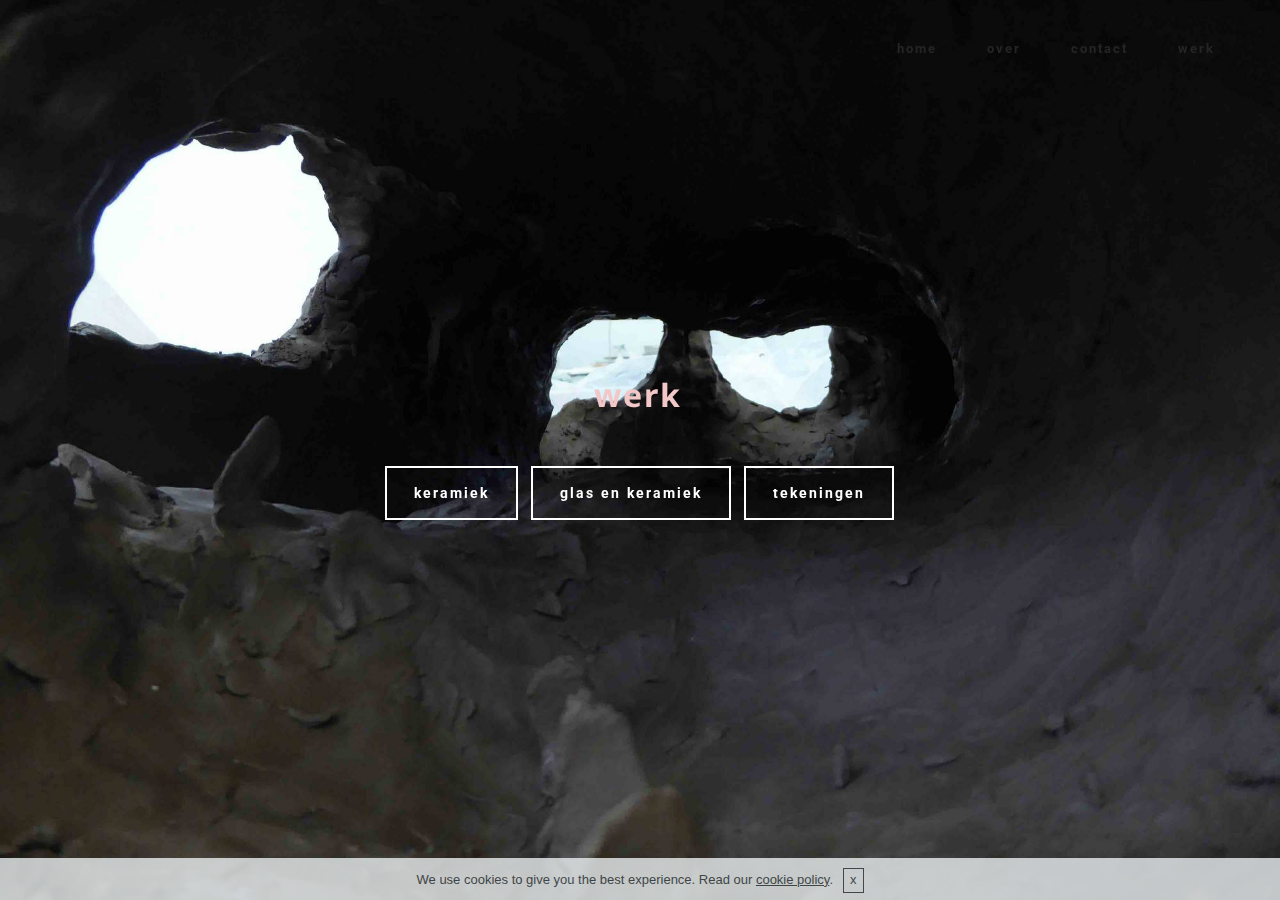
<file: page5.html>
<!DOCTYPE html>
<html>
<head>
  <!-- Site made with Mobirise Website Builder v3.9.2, https://mobirise.com -->
  <meta charset="UTF-8">
  <meta http-equiv="X-UA-Compatible" content="IE=edge">
  <meta name="generator" content="Mobirise v3.9.2, mobirise.com">
  <meta name="viewport" content="width=device-width, initial-scale=1">
  <link rel="shortcut icon" href="assets/images/logo.png" type="image/x-icon">
  <meta name="description" content="alinadepelseneer,keramiek,glas,luca,beeldende kunst,beeldhouwen">
  <title>werk</title>
  <link rel="stylesheet" href="https://fonts.googleapis.com/css?family=Roboto:700,400&amp;subset=cyrillic,latin,greek,vietnamese">
  <link rel="stylesheet" href="assets/bootstrap/css/bootstrap.min.css">
  <link rel="stylesheet" href="assets/animate.css/animate.min.css">
  <link rel="stylesheet" href="assets/mobirise/css/style.css">
  <link rel="stylesheet" href="assets/mobirise/css/mbr-additional.css" type="text/css">
  
  
  
</head>
<body>

<!-- Google Analytics -->
<script>
  (function(i,s,o,g,r,a,m){i['GoogleAnalyticsObject']=r;i[r]=i[r]||function(){
  (i[r].q=i[r].q||[]).push(arguments)},i[r].l=1*new Date();a=s.createElement(o),
  m=s.getElementsByTagName(o)[0];a.async=1;a.src=g;m.parentNode.insertBefore(a,m)
  })(window,document,'script','https://www.google-analytics.com/analytics.js','ga');

  ga('create', 'UA-88045303-1', 'auto');
  ga('send', 'pageview');

</script>
<!-- /Google Analytics -->


<section class="mbr-navbar mbr-navbar--freeze mbr-navbar--absolute mbr-navbar--transparent mbr-navbar--sticky mbr-navbar--auto-collapse" id="ext_menu-10">
    <div class="mbr-navbar__section mbr-section">
        <div class="mbr-section__container container">
            <div class="mbr-navbar__container">
                
                <div class="mbr-navbar__hamburger mbr-hamburger"><span class="mbr-hamburger__line"></span></div>
                <div class="mbr-navbar__column mbr-navbar__menu">
                    <nav class="mbr-navbar__menu-box mbr-navbar__menu-box--inline-right">
                        <div class="mbr-navbar__column">
                            <ul class="mbr-navbar__items mbr-navbar__items--right float-left mbr-buttons mbr-buttons--freeze mbr-buttons--right btn-decorator mbr-buttons--active mbr-buttons--only-links"><li class="mbr-navbar__item"><a class="mbr-buttons__link btn text-black" href="index.html">home</a></li><li class="mbr-navbar__item"><a class="mbr-buttons__link btn text-black" href="page3.html">over</a></li><li class="mbr-navbar__item"><a class="mbr-buttons__link btn text-black" href="page2.html">contact</a></li> <li class="mbr-navbar__item"><a class="mbr-buttons__link btn text-black" href="page5.html">werk</a></li></ul>                            
                            
                        </div>
                    </nav>
                </div>
            </div>
        </div>
    </div>
</section>

<section class="engine"><a rel="external" href="https://mobirise.com">free drag and drop site development software</a></section><section class="mbr-box mbr-section mbr-section--relative mbr-section--fixed-size mbr-section--full-height mbr-section--bg-adapted mbr-parallax-background mbr-after-navbar" id="header4-z" style="background-image: url(assets/images/p1060807-2000x1500-51.jpg);">
    <div class="mbr-box__magnet mbr-box__magnet--sm-padding mbr-box__magnet--center-center">
        
        <div class="mbr-box__container mbr-section__container container">
            <div class="mbr-box mbr-box--stretched"><div class="mbr-box__magnet mbr-box__magnet--center-center">
                <div class="row"><div class=" col-sm-8 col-sm-offset-2">
                    <div class="mbr-hero animated fadeInUp">
                        <h1 class="mbr-hero__text">werk</h1>
                        <p class="mbr-hero__subtext"></p>
                    </div>
                    <div class="mbr-buttons btn-inverse mbr-buttons--center"> <a class="mbr-buttons__btn btn btn-lg animated fadeInUp delay btn-default" href="page8.html">keramiek</a>  <a class="mbr-buttons__btn btn btn-lg animated fadeInUp delay btn-default" href="page12.html">glas en keramiek</a> <a class="mbr-buttons__btn btn btn-lg animated fadeInUp delay btn-default" href="page11.html">tekeningen</a> </div>
                </div></div>
            </div></div>
        </div>
        
    </div>
</section>


  <script src="assets/web/assets/jquery/jquery.min.js"></script>
  <script src="assets/bootstrap/js/bootstrap.min.js"></script>
  <script src="assets/smooth-scroll/SmoothScroll.js"></script>
  <script src="assets/cookies-alert-plugin/cookies-alert-core.js"></script>
  <script src="assets/cookies-alert-plugin/cookies-alert-script.js"></script>
  <script src="assets/jarallax/jarallax.js"></script>
  <script src="assets/mobirise/js/script.js"></script>
  
  
<input name="cookieData" type="hidden" data-cookie-text="We use cookies to give you the best experience. Read our <a href='privacy.html'>cookie policy</a>.">
  </body>
</html>
</file>
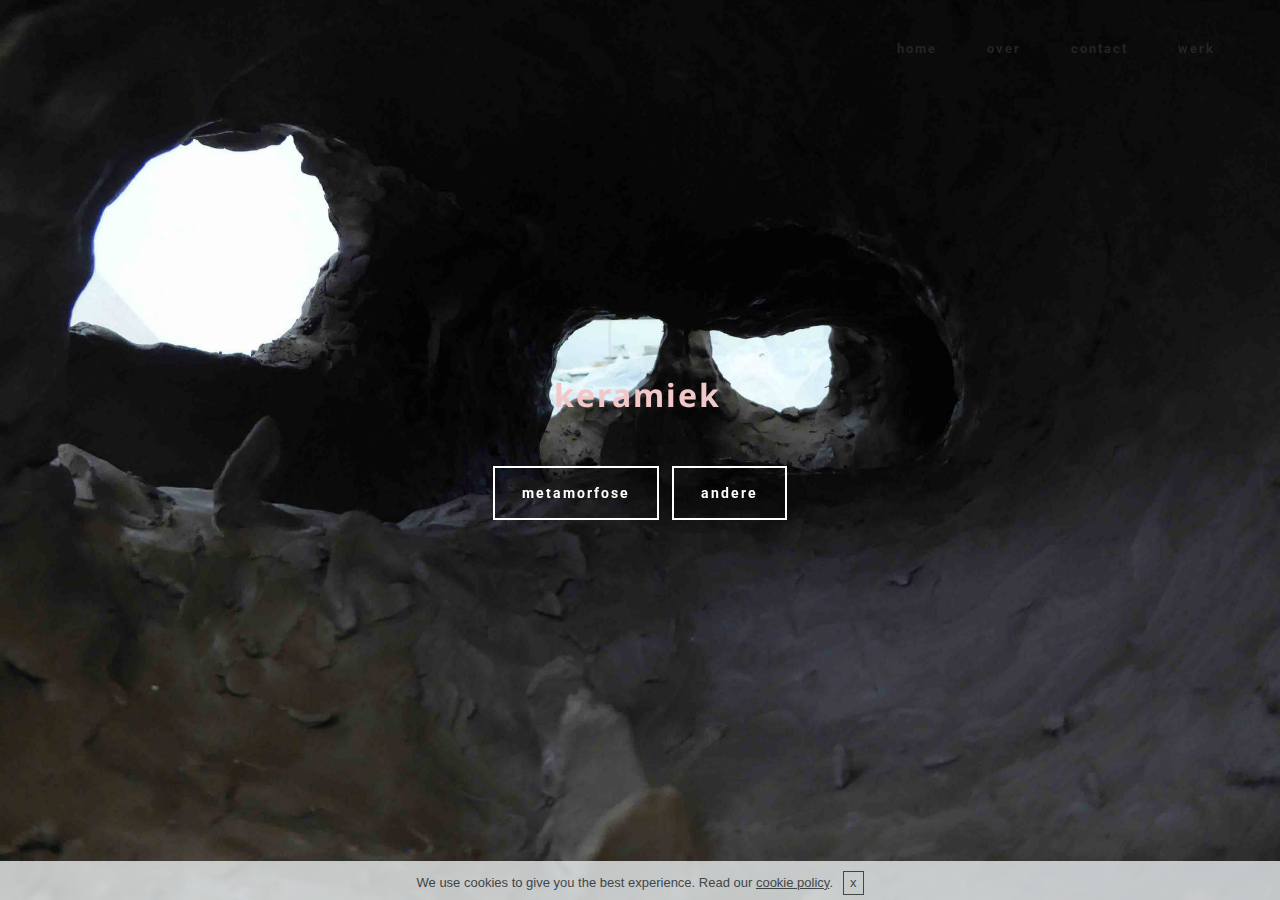
<file: page8.html>
<!DOCTYPE html>
<html>
<head>
  <!-- Site made with Mobirise Website Builder v3.9.2, https://mobirise.com -->
  <meta charset="UTF-8">
  <meta http-equiv="X-UA-Compatible" content="IE=edge">
  <meta name="generator" content="Mobirise v3.9.2, mobirise.com">
  <meta name="viewport" content="width=device-width, initial-scale=1">
  <link rel="shortcut icon" href="assets/images/logo.png" type="image/x-icon">
  <meta name="description" content="alinadepelseneer,keramiek,glas,luca,beeldende kunst,beeldhouwen">
  <title>werk</title>
  <link rel="stylesheet" href="https://fonts.googleapis.com/css?family=Roboto:700,400&amp;subset=cyrillic,latin,greek,vietnamese">
  <link rel="stylesheet" href="assets/bootstrap/css/bootstrap.min.css">
  <link rel="stylesheet" href="assets/animate.css/animate.min.css">
  <link rel="stylesheet" href="assets/mobirise/css/style.css">
  <link rel="stylesheet" href="assets/mobirise/css/mbr-additional.css" type="text/css">
  
  
  
</head>
<body>

<!-- Google Analytics -->
<script>
  (function(i,s,o,g,r,a,m){i['GoogleAnalyticsObject']=r;i[r]=i[r]||function(){
  (i[r].q=i[r].q||[]).push(arguments)},i[r].l=1*new Date();a=s.createElement(o),
  m=s.getElementsByTagName(o)[0];a.async=1;a.src=g;m.parentNode.insertBefore(a,m)
  })(window,document,'script','https://www.google-analytics.com/analytics.js','ga');

  ga('create', 'UA-88045303-1', 'auto');
  ga('send', 'pageview');

</script>
<!-- /Google Analytics -->


<section class="mbr-navbar mbr-navbar--freeze mbr-navbar--absolute mbr-navbar--transparent mbr-navbar--sticky mbr-navbar--auto-collapse" id="ext_menu-34">
    <div class="mbr-navbar__section mbr-section">
        <div class="mbr-section__container container">
            <div class="mbr-navbar__container">
                
                <div class="mbr-navbar__hamburger mbr-hamburger"><span class="mbr-hamburger__line"></span></div>
                <div class="mbr-navbar__column mbr-navbar__menu">
                    <nav class="mbr-navbar__menu-box mbr-navbar__menu-box--inline-right">
                        <div class="mbr-navbar__column">
                            <ul class="mbr-navbar__items mbr-navbar__items--right float-left mbr-buttons mbr-buttons--freeze mbr-buttons--right btn-decorator mbr-buttons--active mbr-buttons--only-links"><li class="mbr-navbar__item"><a class="mbr-buttons__link btn text-black" href="index.html">home</a></li><li class="mbr-navbar__item"><a class="mbr-buttons__link btn text-black" href="page3.html">over</a></li><li class="mbr-navbar__item"><a class="mbr-buttons__link btn text-black" href="page2.html">contact</a></li> <li class="mbr-navbar__item"><a class="mbr-buttons__link btn text-black" href="page5.html">werk</a></li></ul>                            
                            
                        </div>
                    </nav>
                </div>
            </div>
        </div>
    </div>
</section>

<section class="engine"><a rel="external" href="https://mobirise.com">top offline website creator software download</a></section><section class="mbr-box mbr-section mbr-section--relative mbr-section--fixed-size mbr-section--full-height mbr-section--bg-adapted mbr-parallax-background mbr-after-navbar" id="header4-33" style="background-image: url(assets/images/p1060807-2000x1500-51.jpg);">
    <div class="mbr-box__magnet mbr-box__magnet--sm-padding mbr-box__magnet--center-center">
        
        <div class="mbr-box__container mbr-section__container container">
            <div class="mbr-box mbr-box--stretched"><div class="mbr-box__magnet mbr-box__magnet--center-center">
                <div class="row"><div class=" col-sm-8 col-sm-offset-2">
                    <div class="mbr-hero animated fadeInUp">
                        <h1 class="mbr-hero__text">keramiek</h1>
                        <p class="mbr-hero__subtext"></p>
                    </div>
                    <div class="mbr-buttons btn-inverse mbr-buttons--center"> <a class="mbr-buttons__btn btn btn-lg animated fadeInUp delay btn-default" href="page1.html">metamorfose</a>  <a class="mbr-buttons__btn btn btn-lg animated fadeInUp delay btn-default" href="page7.html">andere</a>  </div>
                </div></div>
            </div></div>
        </div>
        
    </div>
</section>


  <script src="assets/web/assets/jquery/jquery.min.js"></script>
  <script src="assets/bootstrap/js/bootstrap.min.js"></script>
  <script src="assets/smooth-scroll/SmoothScroll.js"></script>
  <script src="assets/cookies-alert-plugin/cookies-alert-core.js"></script>
  <script src="assets/cookies-alert-plugin/cookies-alert-script.js"></script>
  <script src="assets/jarallax/jarallax.js"></script>
  <script src="assets/mobirise/js/script.js"></script>
  
  
<input name="cookieData" type="hidden" data-cookie-text="We use cookies to give you the best experience. Read our <a href='privacy.html'>cookie policy</a>.">
  </body>
</html>
</file>
<file: assets/mobirise/css/mbr-additional.css>
@import url(https://fonts.googleapis.com/css?family=Droid+Sans:400,700);

#header4-0 H1 {
  font-family: 'Droid Sans', sans-serif;
  text-align: center;
  color: #f1c7c7;
  font-size: 32px;
}
#header4-0 P {
  text-align: right;
}
#ext_menu-0 .mbr-brand__name {
  font-size: 16px;
}
#ext_menu-0.mbr-navbar--stuck .mbr-navbar__section {
  background: #a38f84;
}
#ext_menu-0 .mbr-navbar__hamburger {
  color: #ffffff;
}
#ext_menu-0 .mbr-brand__name {
  font-size: 16px;
}
#ext_menu-0.mbr-navbar--stuck .mbr-navbar__section {
  background: #dccbc1;
}
#ext_menu-0 .mbr-navbar__hamburger {
  color: #ffffff;
}
#ext_menu-k .mbr-brand__name {
  font-size: 16px;
}
#ext_menu-k.mbr-navbar--stuck .mbr-navbar__section {
  background: #a38f84;
}
#ext_menu-k .mbr-navbar__hamburger {
  color: #ffffff;
}
#content5-s .mbr-header .mbr-header__text {
  text-align: center;
  color: #fff;
}
#content5-s .mbr-header .mbr-header__subtext {
  text-align: center;
  color: #fff;
}
#content5-s .mbr-article {
  color: #fff;
}
#ext_menu-k .mbr-brand__name {
  font-size: 16px;
}
#ext_menu-k.mbr-navbar--stuck .mbr-navbar__section {
  background: #a38f84;
}
#ext_menu-k .mbr-navbar__hamburger {
  color: #ffffff;
}
#msg-box3-25 .mbr-header .mbr-header__text {
  text-align: center;
}
#msg-box3-25 .mbr-header .mbr-header__subtext {
  text-align: center;
}

#header4-z H1 {
  font-family: 'Droid Sans', sans-serif;
  text-align: center;
  color: #f1c7c7;
  font-size: 32px;
}
#header4-z P {
  text-align: right;
}
#ext_menu-10 .mbr-brand__name {
  font-size: 16px;
}
#ext_menu-10.mbr-navbar--stuck .mbr-navbar__section {
  background: #dccbc1;
}
#ext_menu-10 .mbr-navbar__hamburger {
  color: #ffffff;
}
#ext_menu-1r .mbr-brand__name {
  font-size: 16px;
}
#ext_menu-1r.mbr-navbar--stuck .mbr-navbar__section {
  background: #dccbc1;
}
#ext_menu-1r .mbr-navbar__hamburger {
  color: #ffffff;
}
#ext_menu-1w .mbr-brand__name {
  font-size: 16px;
}
#ext_menu-1w.mbr-navbar--stuck .mbr-navbar__section {
  background: #dccbc1;
}
#ext_menu-1w .mbr-navbar__hamburger {
  color: #ffffff;
}
#ext_menu-2n .mbr-brand__name {
  font-size: 16px;
}
#ext_menu-2n.mbr-navbar--stuck .mbr-navbar__section {
  background: #dccbc1;
}
#ext_menu-2n .mbr-navbar__hamburger {
  color: #ffffff;
}

#header4-33 H1 {
  font-family: 'Droid Sans', sans-serif;
  text-align: center;
  color: #f1c7c7;
  font-size: 32px;
}
#header4-33 P {
  text-align: right;
}
#ext_menu-34 .mbr-brand__name {
  font-size: 16px;
}
#ext_menu-34.mbr-navbar--stuck .mbr-navbar__section {
  background: #dccbc1;
}
#ext_menu-34 .mbr-navbar__hamburger {
  color: #ffffff;
}
</file>
<file: assets/mobirise-gallery/style.css>
/*-------

   Gallery

-------*/
.mbr-gallery .mbr-gallery-item {
    position: relative;
    /*display: inline-block;*/
    padding-bottom: 30px;
}
.mbr-gallery .mbr-gallery-item > a {
    position: relative;
    display: block;
    background: #fff;
    outline: none;
}
.mbr-gallery .mbr-gallery-row {
    margin-bottom: -30px;
}
.mbr-gallery .mbr-gallery-item img {
    width: 100%;
    opacity: 1;
    -webkit-transition: .2s opacity ease-in-out;
    transition: .2s opacity ease-in-out;
}
.mbr-gallery .mbr-gallery-item > a:hover img {
    opacity: 0.9;
}
.mbr-gallery .mbr-gallery-item .icon {
    position: absolute;
    font-size: 30px;
    top: 50%;
    left: 50%;
    color: #fff;
    opacity: 0;
    -webkit-transform: translateX(-50%) translateY(-50%);
    transform: translateX(-50%) translateY(-50%);
    -webkit-transition: .2s opacity ease-in-out;
    transition: .2s opacity ease-in-out;
}
.mbr-gallery .mbr-gallery-item > a:hover .icon {
    opacity: 1;
}

/* remove spacing */
.mbr-gallery .mbr-gallery-row.no-gutter {
    margin: 0;
}
.mbr-gallery .mbr-gallery-row.no-gutter .mbr-gallery-item {
    padding: 0;
}

/* container */
.mbr-gallery .container.mbr-gallery-layout-default {
    padding: 93px 0;
}

/* fix horizontal scrollbar */
.mbr-gallery .mbr-gallery-layout-default,
.mbr-gallery .mbr-gallery-layout-article {
    overflow: hidden;
}

/* article layout */
.mbr-gallery .mbr-gallery-layout-article > div {
    padding-left: 0;
    padding-right: 0;
}


/* lightbox */
.mbr-gallery .modal {
    position: fixed;
    overflow: hidden;
    padding-right: 0 !important;
}
.mbr-gallery .modal-body {
    padding: 0;
}
.mbr-gallery .modal-body img {
    width: 100%;
}
.mbr-gallery .modal .close {
    position: absolute;
    background-image: none;
    font-size: 20px;
    width: 54px;
    height: 54px;
    top: 20px;
    right: 20px;
    line-height: 54px;
    opacity: 1;
    color: #fff;
    border: 2px solid #fff;
    text-align: center;
    text-shadow: none;
    z-index: 5;
    -webkit-transition: all 0.2s ease-in-out 0s;
    -o-transition: all 0.2s ease-in-out 0s;
    transition: all 0.2s ease-in-out 0s;
}
.mbr-gallery .modal .close:hover {
    background: #fff;
    color: #000;
}

/* modal back color opacity */
.modal-backdrop.in {
    opacity: 0.8;
    filter: alpha(opacity=80);
}

@media (max-width: 768px) {
    .mbr-gallery .modal-dialog {
        margin: 10px auto;
    }

    .mbr-gallery .carousel-indicators,
    .mbr-gallery .carousel-control,
    .mbr-gallery .modal .close {
        position: fixed;
    }
}

/* fix fade in effect */
.mbr-gallery .modal.fade .modal-dialog {
    margin-top: -100px;
    -webkit-transition: margin-top 0.3s ease-out;
    -moz-transition: margin-top 0.3s ease-out;
    -o-transition: margin-top 0.3s ease-out;
    transition: margin-top 0.3s ease-out;
}
.mbr-gallery .modal.in .modal-dialog,
.mbr-gallery .modal.fade .modal-dialog {
    -webkit-transform: none;
    -ms-transform: none;
    -o-transform: none;
    transform: none;
}
.mbr-gallery .modal.in .modal-dialog {
    margin-top: 30px;
}


/* media-caption styles */
.mbr-gallery .mbr-figure__caption {
    width: 100%;
    margin-left: 0;
    box-sizing: border-box;
    border: solid 15px transparent;
    border-style: none solid;
    left: 0;
    background: none;
    margin-bottom: 30px;
}
.mbr-gallery .mbr-figure__caption-small {
    position: relative;
    z-index: 2;
    padding: 0 10px;
}
.mbr-gallery .mbr-caption-background{
    position: absolute;
    z-index: 1;
    left: 0;
    top:0;
    width: 100%;
    height: 100%;
    background: rgba(0, 0, 0, 0.6);
}
.mbr-gallery .no-gutter .mbr-figure__caption {
    margin-bottom: 0;
    border-style: none none;
}


/*
.mbr-gallery .mbr-figure__caption--std-grid:before {
    content: none;
}

.mbr-gallery .container .mbr-figure__caption--std-grid {
    width: 90%;
    margin-left: -44.8%;
    margin-bottom: 30px;
}

@media (max-width: 768px) {
    .mbr-gallery .mbr-figure__caption--std-grid,
    .mbr-gallery .container .mbr-figure__caption--std-grid {

        width: 100%;
        margin-left: 0; 
        padding-left: 15px;
        padding-right: 15px;   
    }

    .mbr-gallery .mbr-gallery-row.no-gutter .mbr-figure__caption--std-grid {
        width: 100%;
        margin-left: 0;
        padding-left: 0;
        padding-right: 0;   
    }
}

@media (min-width: 768px) and (max-width: 991px) {

    .mbr-gallery .mbr-figure__caption--std-grid {
        width: 92.6%;
        margin-left: -46.3%;
    }

    .mbr-gallery .container .mbr-figure__caption--std-grid {
        width: 92%;
        margin-left: -46%;
        margin-bottom: 30px;
    }
}

.mbr-gallery .container.mbr-gallery-layout-article .mbr-figure__caption--std-grid {
    width: 85%;
    margin-left: -42.5%;
}

.mbr-gallery .container.mbr-gallery-layout-article .mbr-gallery-row.no-gutter .mbr-figure__caption--std-grid {
    width: 100%;
    margin-left: -50%;
}

@media (min-width: 768px) and (max-width: 991px) {
    .mbr-gallery .container.mbr-gallery-layout-article .mbr-figure__caption--std-grid {
        width: 88%;
        margin-left: -44%;
    }
}

@media (max-width: 768px) {
    .mbr-gallery .mbr-gallery-layout-article.container .mbr-gallery-row.no-gutter .mbr-figure__caption--std-grid,
    .mbr-gallery .container.mbr-gallery-layout-article .mbr-figure__caption--std-grid {
        width: 100%;
        margin-left: 0;
    }
}

*/
</file>
<file: assets/mobirise-slider/style.css>
/*-------

   Slider

-------*/
.mbr-slider .carousel-inner > .active,
.mbr-slider .carousel-inner > .next,
.mbr-slider .carousel-inner > .prev {
	display: table;
}
.mbr-slider .carousel-control {
    background-image: none;
    width: 54px;
    height: 54px;
    top: 50%;
    margin-top: -27px;
    line-height: 54px;
    border: 2px solid #fff;
    opacity: 1;
    text-shadow: none;
    z-index: 5;
    -webkit-transition: all 0.2s ease-in-out 0s;
    -o-transition: all 0.2s ease-in-out 0s;
    transition: all 0.2s ease-in-out 0s;
}
.mbr-slider .carousel-control.left {
	margin-left: 20px;
}
.mbr-slider .carousel-control.right {
	margin-right: 20px;
}
.mbr-slider .carousel-control:hover {
	background: #fff;
	color: #000;
}
.mbr-slider .carousel-indicators {
    bottom: 20px;
}
.mbr-slider .carousel-indicators li,
.mbr-slider .carousel-indicators .active {
    width: 15px;
    height: 15px;
    margin: 3px;
    border: 2px solid #ffffff;
}

@media (max-width: 767px) {
    .mbr-slider .carousel-control {
        top: auto;
        bottom: 20px;
    }
}
.mbr-slider .mbr-overlay {
    z-index: 0;
    opacity:0.5;
}
/* boxed model */
.mbr-slider > .boxed-slider {
    position: relative;
    padding: 93px 0;
}
.mbr-slider > .boxed-slider > div{
    position: relative;

}
.mbr-slider > .container .carousel-indicators {
    margin-bottom: 3px;
}
@media (max-width: 767px) {
    .mbr-slider > .container .carousel-control {
        margin-bottom: 0px;
    }
}
.mbr-slider > .container img {
    width: 100%;
}
.mbr-slider > .container img + .row {
    position: absolute;
    top: 50%;
    left: 0;
    right: 0;
    margin-left: 0;
    margin-right: 0;
    -webkit-transform: translateY(-50%);
    -moz-transform: translateY(-50%);
    transform: translateY(-50%);
}
.mbr-slider .mbr-section {
    padding-left: 0;
    padding-right: 0;
}

/* article layout */
.mbr-slider .article-slider > div {
    padding-left: 0;
    padding-right: 0;
}
.mbr-slider > .container.article-slider .carousel-indicators {
    margin-bottom: 0;
}
</file>
<file: assets/web/assets/mobirise-icons/mobirise-icons.css>
@font-face {
  font-family: 'MobiriseIcons';
  src:  url('mobirise-icons.eot?spat4u');
  src:  url('mobirise-icons.eot?spat4u#iefix') format('embedded-opentype'),
    url('mobirise-icons.ttf?spat4u') format('truetype'),
    url('mobirise-icons.woff?spat4u') format('woff'),
    url('mobirise-icons.svg?spat4u#MobiriseIcons') format('svg');
  font-weight: normal;
  font-style: normal;
}

[class^="mbri-"], [class*=" mbri-"] {
  /* use !important to prevent issues with browser extensions that change fonts */
  font-family: MobiriseIcons !important;
  speak: none;
  font-style: normal;
  font-weight: normal;
  font-variant: normal;
  text-transform: none;
  line-height: 1;

  /* Better Font Rendering =========== */
  -webkit-font-smoothing: antialiased;
  -moz-osx-font-smoothing: grayscale;
}

.mbri-alert:before {
  content: "\e900";
}
.mbri-android:before {
  content: "\e901";
}
.mbri-apple:before {
  content: "\e902";
}
.mbri-arrow-next:before {
  content: "\e903";
}
.mbri-arrow-prev:before {
  content: "\e904";
}
.mbri-bookmark:before {
  content: "\e905";
}
.mbri-bootstrap:before {
  content: "\e906";
}
.mbri-briefcase:before {
  content: "\e907";
}
.mbri-browse:before {
  content: "\e908";
}
.mbri-calendar:before {
  content: "\e909";
}
.mbri-camera:before {
  content: "\e90a";
}
.mbri-cart-add:before {
  content: "\e90b";
}
.mbri-cart-full:before {
  content: "\e90c";
}
.mbri-cash:before {
  content: "\e90d";
}
.mbri-change-style:before {
  content: "\e90e";
}
.mbri-chat:before {
  content: "\e90f";
}
.mbri-clock:before {
  content: "\e910";
}
.mbri-close:before {
  content: "\e911";
}
.mbri-cloud:before {
  content: "\e912";
}
.mbri-code:before {
  content: "\e913";
}
.mbri-contact-form:before {
  content: "\e914";
}
.mbri-credit-card:before {
  content: "\e915";
}
.mbri-cursor-click:before {
  content: "\e916";
}
.mbri-cust-feedback:before {
  content: "\e917";
}
.mbri-database:before {
  content: "\e918";
}
.mbri-delivery:before {
  content: "\e919";
}
.mbri-desctop:before {
  content: "\e91a";
}
.mbri-devices:before {
  content: "\e91b";
}
.mbri-down:before {
  content: "\e91c";
}
.mbri-download:before {
  content: "\e91d";
}
.mbri-drag-n-drop:before {
  content: "\e91e";
}
.mbri-edit:before {
  content: "\e91f";
}
.mbri-edit2:before {
  content: "\e920";
}
.mbri-error:before {
  content: "\e921";
}
.mbri-extension:before {
  content: "\e922";
}
.mbri-features:before {
  content: "\e923";
}
.mbri-file:before {
  content: "\e924";
}
.mbri-flag:before {
  content: "\e925";
}
.mbri-folder:before {
  content: "\e926";
}
.mbri-gift:before {
  content: "\e927";
}
.mbri-globe-2:before {
  content: "\e928";
}
.mbri-globe:before {
  content: "\e929";
}
.mbri-growing-chart:before {
  content: "\e92a";
}
.mbri-hearth:before {
  content: "\e92b";
}
.mbri-help:before {
  content: "\e92c";
}
.mbri-home:before {
  content: "\e92d";
}
.mbri-hot-cup:before {
  content: "\e92e";
}
.mbri-idea:before {
  content: "\e92f";
}
.mbri-image-gallery:before {
  content: "\e930";
}
.mbri-image-slider:before {
  content: "\e931";
}
.mbri-info:before {
  content: "\e932";
}
.mbri-key:before {
  content: "\e933";
}
.mbri-laptop:before {
  content: "\e934";
}
.mbri-layers:before {
  content: "\e935";
}
.mbri-left:before {
  content: "\e936";
}
.mbri-letter:before {
  content: "\e937";
}
.mbri-like:before {
  content: "\e938";
}
.mbri-link:before {
  content: "\e939";
}
.mbri-lock:before {
  content: "\e93a";
}
.mbri-login:before {
  content: "\e93b";
}
.mbri-logout:before {
  content: "\e93c";
}
.mbri-magic-stick:before {
  content: "\e93d";
}
.mbri-map-pin:before {
  content: "\e93e";
}
.mbri-menu:before {
  content: "\e93f";
}
.mbri-mobile:before {
  content: "\e940";
}
.mbri-mobile2:before {
  content: "\e941";
}
.mbri-mobirise:before {
  content: "\e942";
}
.mbri-music:before {
  content: "\e943";
}
.mbri-new-file:before {
  content: "\e944";
}
.mbri-opened-folder:before {
  content: "\e945";
}
.mbri-pages:before {
  content: "\e946";
}
.mbri-paper-plane:before {
  content: "\e947";
}
.mbri-paperclip:before {
  content: "\e948";
}
.mbri-photo:before {
  content: "\e949";
}
.mbri-photos:before {
  content: "\e94a";
}
.mbri-pin:before {
  content: "\e94b";
}
.mbri-play:before {
  content: "\e94c";
}
.mbri-plus:before {
  content: "\e94d";
}
.mbri-preview:before {
  content: "\e94e";
}
.mbri-print:before {
  content: "\e94f";
}
.mbri-protect:before {
  content: "\e950";
}
.mbri-question:before {
  content: "\e951";
}
.mbri-quote:before {
  content: "\e952";
}
.mbri-refresh:before {
  content: "\e953";
}
.mbri-responsive:before {
  content: "\e954";
}
.mbri-right:before {
  content: "\e955";
}
.mbri-rocket:before {
  content: "\e956";
}
.mbri-sad-face:before {
  content: "\e957";
}
.mbri-sale:before {
  content: "\e958";
}
.mbri-save:before {
  content: "\e959";
}
.mbri-search:before {
  content: "\e95a";
}
.mbri-setting:before {
  content: "\e95b";
}
.mbri-setting2:before {
  content: "\e95c";
}
.mbri-setting3:before {
  content: "\e95d";
}
.mbri-share:before {
  content: "\e95e";
}
.mbri-shoping-bag:before {
  content: "\e95f";
}
.mbri-shoping-basket:before {
  content: "\e960";
}
.mbri-shoping-cart:before {
  content: "\e961";
}
.mbri-sites:before {
  content: "\e962";
}
.mbri-smile-face:before {
  content: "\e963";
}
.mbri-speed:before {
  content: "\e964";
}
.mbri-star:before {
  content: "\e965";
}
.mbri-success:before {
  content: "\e966";
}
.mbri-sun:before {
  content: "\e967";
}
.mbri-tablet:before {
  content: "\e968";
}
.mbri-target:before {
  content: "\e969";
}
.mbri-timer:before {
  content: "\e96a";
}
.mbri-to-ftp:before {
  content: "\e96b";
}
.mbri-to-local-drive:before {
  content: "\e96c";
}
.mbri-touch-swipe:before {
  content: "\e96d";
}
.mbri-touch:before {
  content: "\e96e";
}
.mbri-trash:before {
  content: "\e96f";
}
.mbri-unlock:before {
  content: "\e970";
}
.mbri-up:before {
  content: "\e971";
}
.mbri-upload:before {
  content: "\e972";
}
.mbri-user:before {
  content: "\e973";
}
.mbri-user2:before {
  content: "\e974";
}
.mbri-users:before {
  content: "\e975";
}
.mbri-video-play:before {
  content: "\e976";
}
.mbri-video:before {
  content: "\e977";
}
.mbri-watch:before {
  content: "\e978";
}
.mbri-website-theme:before {
  content: "\e979";
}
.mbri-wifi:before {
  content: "\e97a";
}
.mbri-windows:before {
  content: "\e97b";
}
</file>
<file: assets/mobirise/css/style.css>
.is-builder .animated {
  -webkit-animation-name: none !important;
  animation-name: none !important;
}
html {
  position: relative;
  min-height: 100%;
}
.mbr-embedded-video {
  position: relative;
}
.mbr-background-video,
.mbr-background-video-preview {
  bottom: 0;
  left: 0;
  overflow: hidden;
  position: absolute;
  right: 0;
  top: 0;
}
.mbr-parallax-background,
.mbr-background {
  background-attachment: fixed !important;
  background-position: 50% 0;
  background-repeat: no-repeat;
  background-size: cover !important;
}
.mbr-hidden-scrollbar .mbr-parallax-background {
  background-size: auto 130%;
}
.mobile .mbr-parallax-background {
  background-attachment: scroll !important;
}
.mbr-background {
  background-attachment: scroll !important;
}
.mbr-navbar {
  position: relative;
  width: 100%;
}
.mbr-navbar:before {
  content: "";
  display: block;
}
.mbr-navbar__brand-link:after,
.mbr-navbar__brand-img {
  max-height: 74px;
  height: 100%;
}
.mbr-navbar:before,
.mbr-navbar__container {
  height: 98px;
}
.mbr-navbar--ss .mbr-navbar__brand-link:after,
.mbr-navbar--ss .mbr-navbar__brand-img {
  height: 74px;
}
.mbr-navbar--ss:before,
.mbr-navbar--ss .mbr-navbar__container {
  height: 98px;
}
.mbr-navbar--xs .mbr-navbar__brand-link:after,
.mbr-navbar--xs .mbr-navbar__brand-img {
  height: 32px;
}
.mbr-navbar--xs:before,
.mbr-navbar--xs .mbr-navbar__container {
  height: 56px;
}
.mbr-navbar--s .mbr-navbar__brand-link:after,
.mbr-navbar--s .mbr-navbar__brand-img {
  height: 48px;
}
.mbr-navbar--s:before,
.mbr-navbar--s .mbr-navbar__container {
  height: 72px;
}
.mbr-navbar--m .mbr-navbar__brand-link:after,
.mbr-navbar--m .mbr-navbar__brand-img {
  height: 64px;
}
.mbr-navbar--m:before,
.mbr-navbar--m .mbr-navbar__container {
  height: 88px;
}
.mbr-navbar--l .mbr-navbar__brand-link:after,
.mbr-navbar--l .mbr-navbar__brand-img {
  height: 96px;
}
.mbr-navbar--l:before,
.mbr-navbar--l .mbr-navbar__container {
  height: 120px;
}
.mbr-navbar--xl .mbr-navbar__brand-link:after,
.mbr-navbar--xl .mbr-navbar__brand-img {
  height: 128px;
}
.mbr-navbar--xl:before,
.mbr-navbar--xl .mbr-navbar__container {
  height: 152px;
}
.mbr-navbar--short .mbr-navbar__brand-link:after,
.mbr-navbar--short .mbr-navbar__brand-img {
  height: 40px;
}
.mbr-navbar--short .mbr-brand__logo .mbr-iconfont{
  font-size: 40px;
}
.mbr-navbar--short:before,
.mbr-navbar--short .mbr-navbar__container {
  height: 64px;
}
.mbr-navbar--short .mbr-navbar__container {
  padding: 12px 0;
}
@media (max-width: 767px) {
  .mbr-navbar--short .mbr-navbar__brand-link:after,
  .mbr-navbar--short .mbr-navbar__brand-img {
    height: 31px;
  }
  .mbr-navbar--short:before,
  .mbr-navbar--short .mbr-navbar__container {
    height: 45px;
  }
  .mbr-navbar--short .mbr-navbar__container {
    padding: 7px 0;
  }
}
.mbr-navbar__brand-img {
  position: relative;
}
.mbr-navbar__brand-img,
.mbr-navbar__container,
.mbr-navbar__section {
  -webkit-transition: all 300ms ease-in-out 0s;
  -o-transition: all 300ms ease-in-out 0s;
  transition: all 300ms ease-in-out 0s;
}
.mbr-navbar__section {
  background: #2c2c2c;
  height: auto;
  position: absolute;
  top: 0;
  width: 100%;
  z-index: 1000;
}
.mbr-navbar__container {
  display: table;
  padding: 12px 0;
  width: 100%;
}
.mbr-navbar__menu-box {
  display: table;
  width: 100%;
}
.mbr-navbar__menu-box--inline-left,
.mbr-navbar__menu-box--inline-center,
.mbr-navbar__menu-box--inline-right {
  display: block;
  text-align: left;
}
.mbr-navbar__menu-box--inline-center {
  text-align: center;
}
.mbr-navbar__menu-box--inline-right {
  text-align: right;
}
.mbr-navbar__column {
  display: table-cell;
  vertical-align: middle;
}
.mbr-navbar__column--xxs {
  width: 1%;
}
.mbr-navbar__column--xs {
  width: 10%;
}
.mbr-navbar__column--s {
  width: 20%;
}
.mbr-navbar__column--m {
  width: 30%;
}
.mbr-navbar__column--l {
  width: 40%;
}
.mbr-navbar__column--xl {
  width: 50%;
}
.mbr-navbar__menu-box--inline-left .mbr-navbar__column,
.mbr-navbar__menu-box--inline-center .mbr-navbar__column,
.mbr-navbar__menu-box--inline-right .mbr-navbar__column {
  display: inline-block;
}
.mbr-navbar__items {
  float: left;
  padding-left: 0px;
  position: relative;
  left: -20px;
}
.mbr-navbar__items--right {
  float: right;
  left: 0;
}
.float-left {
  float: left;
}
.mbr-navbar__item {
  display: block;
  float: left;
  position: relative;
}
.mbr-navbar__hamburger {
  display: none;
  margin-top: -11px;
  position: absolute;
  right: 0;
  top: 50%;
  z-index: 10000;
}
.mbr-navbar--collapsed .mbr-navbar__container {
  position: relative;
}
.mbr-navbar--collapsed .mbr-navbar__column {
  display: block;
  width: 100%;
}
.mbr-navbar--collapsed .mbr-navbar__items--right {
  padding-top: 13px;
}
.mbr-navbar--collapsed .mbr-navbar__menu {
  background: rgba(0, 0, 0, 0.9);
  display: none;
  height: 100%;
  left: 0;
  position: fixed;
  top: 0;
  width: 100%;
  z-index: 9999;
}
.mbr-navbar--collapsed .mbr-navbar__menu-box {
  display: table-cell;
  vertical-align: middle;
}
.mbr-navbar--collapsed .mbr-navbar__items {
  float: none;
}
.mbr-navbar--collapsed .mbr-navbar__item {
  float: none;
}
.mbr-navbar--collapsed .mbr-navbar__hamburger {
  display: block;
}
.mbr-navbar--collapsed.mbr-navbar--open .mbr-navbar__menu {
  display: table;
}
.mbr-navbar--collapsed.mbr-navbar--open:not(.mbr-navbar--sticky) .mbr-navbar__section {
  background: none;
  position: fixed;
}
.mbr-navbar--collapsed.mbr-navbar--open .mbr-navbar__brand {
  visibility: hidden;
}
.mbr-navbar--collapsed.mbr-navbar--sticky.mbr-navbar--open .mbr-navbar__brand {
  visibility: visible;
}
.mbr-navbar--collapsed.mbr-navbar--open .mbr-navbar__brand-img,
.mbr-navbar--collapsed.mbr-navbar--open .mbr-navbar__container {
  -webkit-transition: none;
  -o-transition: none;
  transition: none;
}
.mbr-navbar--freeze.mbr-navbar--collapsed.mbr-navbar--open .mbr-navbar__hamburger,
.mbr-navbar--freeze.mbr-navbar--collapsed.mbr-navbar--open .mbr-navbar__hamburger:hover {
  color: #fff !important;
}
.mbr-navbar--sticky .mbr-navbar__section {
  position: fixed;
}
.mbr-navbar--absolute {
  position: absolute;
}
/* fix for popup menu conflict */
@media (max-width: 480px) {
  .mbr-navbar--absolute.mbr-navbar[id^=menu-] {
    position: absolute;
  }
}
.mbr-navbar--transparent .mbr-navbar__section {
  background: none;
}
.mbr-navbar--stuck .mbr-navbar__section,
.mbr-navbar--relative .mbr-navbar__section {
  background: #2c2c2c;
}
@media (max-width: 991px) {
  .mbr-navbar--auto-collapse .mbr-navbar__container {
    position: relative;
  }
  .mbr-navbar--auto-collapse .mbr-navbar__column {
    display: block;
    width: 100%;
  }
  .mbr-navbar__column {
    max-height: 100vh;
    overflow-x: hidden;
    overflow-y:auto;
  }
  .mbr-navbar__column::-webkit-scrollbar {
    display:none;
  }
  .mbr-navbar--auto-collapse .mbr-navbar__items--right {
    padding-top: 13px;
  }
  .mbr-navbar--auto-collapse .mbr-navbar__menu {
    background: rgba(0, 0, 0, 0.9);
    display: none;
    height: 100%;
    left: 0;
    position: fixed;
    top: 0;
    width: 100%;
    z-index: 9999;
  }
  .mbr-navbar--auto-collapse .mbr-navbar__menu-box {
    display: table-cell;
    vertical-align: middle;
  }
  .mbr-navbar--auto-collapse .mbr-navbar__items {
    float: none;
  }
  .mbr-navbar--auto-collapse .mbr-navbar__item {
    float: none;
  }
  .mbr-navbar--auto-collapse .mbr-navbar__hamburger {
    display: block;
  }
  .mbr-navbar--auto-collapse.mbr-navbar--open .mbr-navbar__menu {
    display: table;
  }
  .mbr-navbar--auto-collapse.mbr-navbar--open:not(.mbr-navbar--sticky) .mbr-navbar__section {
    background: none;
    position: fixed;
  }
  .mbr-navbar--auto-collapse.mbr-navbar--open .mbr-navbar__brand {
    visibility: hidden;
  }
  .mbr-navbar--auto-collapse.mbr-navbar--sticky.mbr-navbar--open .mbr-navbar__brand {
    visibility: visible;
  }
  .mbr-navbar--auto-collapse.mbr-navbar--open .mbr-navbar__brand-img,
  .mbr-navbar--auto-collapse.mbr-navbar--open .mbr-navbar__container {
    -webkit-transition: none;
    -o-transition: none;
    transition: none;
  }
}
.mbr-after-navbar:before {
  content: "";
  display: block;
  height: 98px;
}
.mbr-hamburger {
  cursor: pointer;
  height: 23px;
  width: 30px;
}
.mbr-hamburger:focus {
  outline: none;
}
.mbr-hamburger__line,
.mbr-hamburger__line:before,
.mbr-hamburger__line:after {
  content: "";
  position: absolute;
  display: block;
  height: 1px;
  cursor: pointer;
}
.mbr-hamburger__line,
.mbr-hamburger__line:before,
.mbr-hamburger__line:after {
  width: 30px;
  border-bottom: 5px solid;
  top: 9px;
}
.mbr-hamburger__line:before {
  top: -9px;
}
.mbr-hamburger__line:after {
  top: 9px;
}
.mbr-hamburger__line,
.mbr-hamburger__line:before,
.mbr-hamburger__line:after {
  -webkit-transition: all 300ms ease-in-out;
  transition: all 300ms ease-in-out;
}
.mbr-hamburger--open .mbr-hamburger__line {
  border-color: transparent;
}
.mbr-hamburger--open .mbr-hamburger__line:before,
.mbr-hamburger--open .mbr-hamburger__line:after {
  top: 0;
}
.mbr-hamburger--open .mbr-hamburger__line:before {
  -ms-transform: rotate(45deg);
  -webkit-transform: rotate(45deg);
  transform: rotate(45deg);
}
.mbr-hamburger--open .mbr-hamburger__line:after {
  top: 10px;
  -ms-transform: translatey(-10px) rotate(-45deg);
  -webkit-transform: translatey(-10px) rotate(-45deg);
  transform: translatey(-10px) rotate(-45deg);
}
@media (max-width: 767px) {
  .mbr-hamburger {
    height: 23px;
    width: 27px;
  }
  .mbr-hamburger__line,
  .mbr-hamburger__line:before,
  .mbr-hamburger__line:after {
    width: 27px;
    border-bottom: 4px solid;
    top: 9px;
  }
  .mbr-hamburger__line:before {
    top: -9px;
  }
  .mbr-hamburger__line:after {
    top: 9px;
  }
}
.mbr-brand {
  display: block;
  float: left;
  position: relative;
}
.mbr-brand,
.mbr-brand:hover {
  text-decoration: none;
}
.mbr-brand__name {
  display: block;
  font-weight: bold;
  margin-top: 5px;
  text-align: center;
}
.mbr-brand__name,
.mbr-brand__name:hover {
  text-decoration: none;
}
.mbr-brand--inline {
  display: table;
}
.mbr-brand--inline:after {
  content: "";
  display: table-cell;
  width: 1px;
}
.mbr-brand--inline .mbr-brand__logo,
.mbr-brand--inline .mbr-brand__name {
  display: table-cell;
  vertical-align: middle;
}
.mbr-brand--inline .mbr-brand__logo {
  padding-right: 10px;
}
.mbr-brand--inline .mbr-brand__name {
  margin: 0;
  text-align: left;
}
.mbr-form {
  display: table;
  margin-top: -13px;
  position: relative;
  top: 14px;
  width: 100%;
}
.mbr-form__left,
.mbr-form__right {
  display: table-cell;
  vertical-align: top;
}
.mbr-form__left {
  padding-right: 3px;
}
.mbr-form__right {
  width: 1px;
}
@media (max-width: 530px) {
  .mbr-form {
    display: block;
    margin-top: -27px;
    position: relative;
    top: 26px;
  }
  .mbr-form__left,
  .mbr-form__right {
    display: block;
  }
  .mbr-form__left {
    margin-bottom: 12px;
    padding-right: 0;
  }
  .mbr-form__right {
    width: 100%;
  }
}
.mbr-section {
  padding: 0 20px;
}
.mbr-section--no-padding {
  padding: 0;
}
.mbr-section--relative {
  position: relative;
}
.mbr-section--fixed-size {
  overflow: hidden;
}
.mbr-section--full-height {
  height: 100vh;
}
.mbr-section--full-height.mbr-after-navbar:before {
  display: none;
}
.mbr-section--bg-adapted {
  background-attachment: scroll;
  background-position: 50% 0;
  background-repeat: no-repeat;
  background-size: cover;
}
.mbr-section--gray {
  background-color: #444444;
}
.mbr-section--light-gray {
  background-color: #f0f0f0;
}
.mbr-section--dark-gray {
  background-color: #3c3c3c;
}
.mbr-section__container {
  padding: 0;
  position: relative;
  z-index: 3;
}
.mbr-section__container--center {
  text-align: center;
}
.mbr-section__container--std-padding {
  padding: 93px 0;
}
.mbr-section__container--std-top-padding {
  padding-top: 93px;
}
.mbr-section__container--std-bot-padding {
  padding-bottom: 93px;
}
.mbr-section__container--sm-padding {
  padding: 41px 0;
}
.mbr-section__container--sm-top-padding {
  padding-top: 41px;
}
.mbr-section__container--sm-bot-padding {
  padding-bottom: 41px;
}
.mbr-section__container--isolated {
  padding-bottom: 93px;
  padding-top: 93px;
}
.mbr-section__container--first {
  padding-top: 93px;
  padding-bottom: 41px;
}
.mbr-section__container--middle {
  padding-bottom: 41px;
}
.mbr-section__container--last {
  padding-bottom: 93px;
}
.mbr-section__row {
  margin-left: -24px;
  margin-right: -24px;
}
.mbr-section__col {
  overflow: hidden;
  padding-left: 24px;
  padding-right: 24px;
}
.mbr-section__left {
  padding-right: 40px;
}
.mbr-section__right {
  padding-left: 15px;
}
.mbr-section__header {
  line-height: 1.5em;
  margin: -10px 0 0;
  text-align: center;
}
@media (min-width: 768px) {
  .mbr-section--short-paddings .mbr-section__container--std-padding {
    padding: 59px 0;
  }
  .mbr-section--short-paddings .mbr-section__container--std-top-padding {
    padding-top: 59px;
  }
  .mbr-section--short-paddings .mbr-section__container--std-bot-padding {
    padding-bottom: 59px;
  }
  .mbr-section--short-paddings .mbr-section__container--sm-padding {
    padding: 41px 0;
  }
  .mbr-section--short-paddings .mbr-section__container--sm-top-padding {
    padding-top: 41px;
  }
  .mbr-section--short-paddings .mbr-section__container--sm-bot-padding {
    padding-bottom: 41px;
  }
  .mbr-section--short-paddings .mbr-section__container--isolated {
    padding-bottom: 59px;
    padding-top: 59px;
  }
  .mbr-section--short-paddings .mbr-section__container--first {
    padding-top: 59px;
    padding-bottom: 41px;
  }
  .mbr-section--short-paddings .mbr-section__container--middle {
    padding-bottom: 41px;
  }
  .mbr-section--short-paddings .mbr-section__container--last {
    padding-bottom: 59px;
  }
}
@media (max-width: 767px) {
  .mbr-section__left {
    padding-right: 15px;
  }
  .mbr-section__right {
    padding-left: 15px;
    padding-top: 51px;
  }
}
.mbr-arrow {
  bottom: 71px;
  left: 0;
  line-height: 1px;
  padding: 0 20px;
  position: absolute;
  width: 100%;
  z-index: 3;
}
.mbr-arrow__link {
  display: inline-block;
  font-size: 26px;
}
.mbr-arrow__link,
.mbr-arrow__link:hover,
.mbr-arrow__link:focus {
  color: #fff;
}
.mbr-arrow--floating .mbr-arrow__link {
  -webkit-animation: floating-arrow 1.6s infinite ease-in-out 0s;
  -o-animation: floating-arrow 1.6s infinite ease-in-out 0s;
  animation: floating-arrow 1.6s infinite ease-in-out 0s;
}
@-webkit-keyframes floating-arrow {
  from {
    -webkit-transform: translateY(0);
    transform: translateY(0);
  }
  65% {
    -webkit-transform: translateY(11px);
    transform: translateY(11px);
  }
  to {
    -webkit-transform: translateY(0);
    transform: translateY(0);
  }
}
@-o-keyframes floating-arrow {
  from {
    -webkit-transform: translateY(0);
    transform: translateY(0);
  }
  65% {
    -webkit-transform: translateY(11px);
    transform: translateY(11px);
  }
  to {
    -webkit-transform: translateY(0);
    transform: translateY(0);
  }
}
@keyframes floating-arrow {
  from {
    -webkit-transform: translateY(0);
    transform: translateY(0);
  }
  65% {
    -webkit-transform: translateY(11px);
    transform: translateY(11px);
  }
  to {
    -webkit-transform: translateY(0);
    transform: translateY(0);
  }
}
.mbr-arrow--dark .mbr-arrow__link,
.mbr-arrow--dark .mbr-arrow__link:hover,
.mbr-arrow--dark .mbr-arrow__link:focus {
  color: #252525;
}
@media (max-width: 767px) {
  .mbr-arrow {
    bottom: 41px;
  }
}
@media (max-width: 320px) {
  .mbr-arrow {
    bottom: 21px;
    text-align: center;
  }
}
@media all and (device-width: 320px) and (device-height: 568px) and (orientation: portrait) {
  .mbr-arrow {
    bottom: 31px;
  }
}
.mbr-box {
  display: table;
  width: 100%;
}
.mbr-box--fixed {
  table-layout: fixed;
}
.mbr-box--stretched {
  height: 100%;
}
.mbr-box__magnet {
  display: table-cell;
  float: none;
  height: 100%;
  margin-bottom: 0;
  margin-top: 0;
  text-align: center;
  vertical-align: middle;
}
.mbr-box__magnet--sm-padding {
  padding: 41px 0;
}
.mbr-box__magnet--top-left,
.mbr-box__magnet--top-center,
.mbr-box__magnet--top-right {
  vertical-align: top;
}
.mbr-box__magnet--bottom-left,
.mbr-box__magnet--bottom-center,
.mbr-box__magnet--bottom-right {
  vertical-align: bottom;
}
.mbr-box__magnet--top-left,
.mbr-box__magnet--center-left,
.mbr-box__magnet--bottom-left {
  text-align: left;
}
.mbr-box__magnet--top-right,
.mbr-box__magnet--center-right,
.mbr-box__magnet--bottom-right {
  text-align: right;
}
.mbr-box__container {
  height: 50%;
}
@media (max-width: 767px) {
  .mbr-box__container {
    height: 100%;
  }
  .mbr-box--adapted {
    display: block;
  }
  .mbr-box--adapted > .mbr-box__magnet {
    display: block;
    height: auto;
  }
}
.mbr-overlay {
  background: #222;
  bottom: 0;
  left: 0;
  position: absolute;
  right: 0;
  top: 0;
  z-index: 2;
}
.mbr-google-map__marker {
  color: #252525;
  display: none;
  margin: 0;
}
.mbr-google-map--loaded .mbr-google-map__marker {
  display: block;
}
.mbr-hero {
  color: #fff;
  position: relative;
}
.mbr-hero__text {
  font-size: 46px;
  font-weight: bold;
  left: -2px;
  letter-spacing: 2px;
  line-height: 50px;
  margin: -18px 0 1px 0;
  padding-bottom: 41px;
  position: relative;
  top: 8px;
}
.mbr-hero__subtext {
  font-size: 21px;
  line-height: 29px;
  margin: -32px 0 3px 0;
  padding: 0 0 41px 0;
  position: relative;
  top: 6px;
}
.mbr-figure {
  display: inline-block;
  /*line-height: 1px;*/
  margin: 0;
  max-width: 100%;
  overflow: hidden;
  position: relative;
}
.mbr-figure--no-bg {
  background: none;
}
.mbr-figure--full-width {
  display: block;
  width: 100%;
}
.mbr-figure.mbr-after-navbar:before {
  display: none;
}
.mbr-figure--full-width iframe,
.mbr-figure--full-width .mbr-figure__img,
.mbr-figure--full-width .mbr-figure__map {
  width: 100%;
}
.mbr-figure iframe,
.mbr-figure__img,
.mbr-figure__map {
  max-width: 100%;
}
@-webkit-keyframes mapCircleLoading {
  from {
    -webkit-transform: rotate(0deg);
  }
  to {
    -webkit-transform: rotate(359deg);
  }
}
@keyframes mapCircleLoading {
  from {
    transform: rotate(0deg);
  }
  to {
    transform: rotate(359deg);
  }
}
.mbr-figure__map {
  height: 400px;
  position: relative;
}
.mbr-figure__map--short {
  height: 300px;
}
.mbr-figure__map iframe {
  height: 100%;
  width: 100%;
}
.mbr-figure__map [data-state-details] {
  color: #6b6763;
  font-family: "Roboto", Helvetica, Arial, sans-serif;
  height: 1.5em;
  margin-top: -0.75em;
  padding-left: 20px;
  padding-right: 20px;
  position: absolute;
  text-align: center;
  top: 50%;
  width: 100%;
}
.mbr-figure__map[data-state] {
  background: #e9e5dc;
}
.mbr-figure__map[data-state="loading"] [data-state-details] {
  display: none;
}
.mbr-figure__map[data-state="loading"]::after {
  content: "";
  -webkit-animation: mapCircleLoading .6s infinite linear;
  animation: mapCircleLoading .6s infinite linear;
  border-radius: 50%;
  border: 6px rgba(255, 255, 255, 0.35) solid;
  border-top-color: #fff;
  height: 40px;
  left: 50%;
  margin-left: -20px;
  margin-top: -20px;
  position: absolute;
  top: 50%;
  width: 40px;
}
.mbr-figure__caption {
  background: rgba(0, 0, 0, 0.5);
  bottom: 0;
  color: #fff;
  display: block;
  font-size: 17px;
  left: 0;
  line-height: 1.3em;
  min-height: 53px;
  padding: 17px 20px;
  position: absolute;
  text-align: left;
  width: 100%;
}
.mbr-figure__caption--no-padding {
  padding: 17px 0;
}
.mbr-figure--wysiwyg .mbr-figure__caption a,
.mbr-figure--wysiwyg .mbr-figure__caption a:hover {
  color: inherit;
  text-decoration: underline;
}
.mbr-figure--caption-inside-top .mbr-figure__caption {
  bottom: auto;
  top: 0;
}
.mbr-figure--caption-outside-top .mbr-figure__caption,
.mbr-figure--caption-outside-bottom .mbr-figure__caption {
  background: none;
  position: relative;
}
.mbr-figure--no-bg.mbr-figure--caption-outside-top .mbr-figure__caption,
.mbr-figure--no-bg.mbr-figure--caption-outside-bottom .mbr-figure__caption {
  color: #252525;
}
.mbr-figure--no-bg.mbr-figure--caption-outside-top .mbr-figure__caption {
  margin-top: -3px;
  padding-top: 0;
}
.mbr-figure--no-bg.mbr-figure--caption-outside-bottom .mbr-figure__caption {
  margin-top: -2px;
  padding-bottom: 0;
  top: 2px;
}
.mbr-figure__caption--std-grid {
  background: none;
  z-index: 2;
  overflow: hidden;
}
@media (min-width: 768px) {
  .mbr-figure__caption--std-grid {
    width: 715px;
    left: 50%;
    margin-left: -357.5px;
    padding: 17px 0;
  }
}
@media (min-width: 992px) {
  .mbr-figure__caption--std-grid {
    width: 935px;
    margin-left: -467.5px;
  }
}
@media (min-width: 1200px) {
  .mbr-figure__caption--std-grid {
    width: 1150px;
    margin-left: -575px;
  }
}
.mbr-figure__caption--std-grid:before {
  bottom: 0;
  content: "";
  position: absolute;
  top: 0;
  width: 200%;
  z-index: -1;
  margin-left: -50%;
}
.mbr-figure--caption-inside-top .mbr-figure__caption--std-grid:before,
.mbr-figure--caption-inside-bottom .mbr-figure__caption--std-grid:before {
  background: rgba(0, 0, 0, 0.6);
}
.mbr-figure__caption-small {
  color: #ccc;
  display: block;
  font-size: 14px;
  line-height: 1.3em;
}
.mbr-figure--no-bg.mbr-figure--caption-outside-top .mbr-figure__caption-small,
.mbr-figure--no-bg.mbr-figure--caption-outside-bottom .mbr-figure__caption-small {
  color: #777;
}
@media (max-width: 767px) {
  .mbr-figure--adapted {
    display: block;
    width: 100%;
  }
  .mbr-figure--adapted iframe,
  .mbr-figure--adapted .mbr-figure__img,
  .mbr-figure--adapted .mbr-figure__map {
    width: 100%;
  }
  .mbr-figure--caption-inside-top .mbr-figure__caption,
  .mbr-figure--caption-inside-bottom .mbr-figure__caption {
    background: none;
    position: relative;
  }
  .mbr-figure--caption-inside-top .mbr-figure__caption--std-grid:before,
  .mbr-figure--caption-inside-bottom .mbr-figure__caption--std-grid:before {
    display: none;
  }
}
.mbr-reviews {
  list-style: none;
  margin: 0 -15px;
  padding: 3px 0 0 0;
}
.mbr-reviews__item {
  position: relative;
  margin-top: 39px;
}
.mbr-reviews__text {
  background: #fafafa;
  border-radius: 3px;
  border: 1px solid #ededed;
  color: #777;
  font-size: 16px;
  line-height: 26px;
  padding: 20px;
  position: relative;
}
.mbr-reviews__text:before {
  -webkit-transform: rotate(45deg);
  -ms-transform: rotate(45deg);
  -o-transform: rotate(45deg);
  transform: rotate(45deg);
  width: 14px;
  height: 14px;
  background-color: #fafafa;
  border-color: #ededed;
  border-style: none solid solid none;
  border-width: 0 1px 1px 0;
  bottom: -8px;
  content: "";
  display: block;
  left: 50px;
  position: absolute;
}
.mbr-reviews__p {
  margin: 0;
}
.mbr-reviews__author {
  margin-top: 30px;
  padding-left: 102px;
  position: relative;
}
.mbr-reviews__author--short {
  margin-top: 27px;
  padding-left: 32px;
}
.mbr-reviews__author-img {
  width: 50px;
  height: 50px;
  border-radius: 50%;
  left: 33px;
  position: absolute;
  top: 0;
}
.mbr-reviews__author-name {
  color: #777;
  font-size: 14px;
  font-weight: bold;
  position: relative;
  top: -3px;
}
.mbr-reviews__author-bio {
  color: #999;
  font-size: 12px;
}
@media (max-width: 767px) {
  .mbr-reviews__author {
    padding-bottom: 32px;
  }
  .mbr-reviews__author--short {
    padding-bottom: 1px;
  }
}
@media (min-width: 768px) and (max-width: 991px) {
  .mbr-reviews__item:nth-of-type(2n+1) {
    clear: left;
  }
}
@media (min-width: 992px) {
  .mbr-reviews__item:nth-of-type(3n+1) {
    clear: left;
  }
}
@media (max-width: 991px) {
  .mbr-header--reduce .mbr-header__text {
    padding-top: 1em;
    margin-top: -1em;
  }
}
.mbr-header {
  margin-top: -20px;
  padding: 0;
  position: relative;
  text-align: left;
  top: 10px;
}
.mbr-header--std-padding {
  padding-bottom: 41px;
}
.mbr-header--center {
  text-align: center;
}
.mbr-header__text {
  display: block;
  font-size: 25px;
  font-weight: bold;
  letter-spacing: 6px;
  line-height: 1.5em;
  margin: 0;
}
.mbr-header__subtext {
  color: #777;
  font-size: 14px;
  font-style: italic;
  letter-spacing: 1px;
  margin: 8px 0 7px 0;
}
.mbr-header--inline {
  margin-top: 0;
  padding: 41px 0 28px 0;
  top: 0;
}
.mbr-header--inline .mbr-header__text {
  letter-spacing: 4px;
  line-height: 1em;
  margin: 15px 0 0 0;
}
@media (max-width: 767px) {
  .mbr-header--inline {
    padding: 47px 0 38px 0;
  }
  .mbr-header--inline .mbr-header__text {
    display: block;
    margin: 0 0 38px 0;
  }
  .mbr-header--auto-align .mbr-header__text,
  .mbr-header--auto-align .mbr-header__subtext {
    left: 0;
    text-align: center !important;
  }
}
@media (min-width: 768px) {
  .mbr-header--reduce {
    margin-top: -5px;
    top: 2px;
  }
  .mbr-header--reduce .mbr-header__text {
    font-size: 16px;
    letter-spacing: 1px;
    line-height: 1.1em;
    padding-top: 0.4em;
    margin-top: -0.4em;
  }
}
.mbr-social-icons__icon {
  -webkit-transition: all 0.2s ease-in-out 0s;
  -o-transition: all 0.2s ease-in-out 0s;
  transition: all 0.2s ease-in-out 0s;
  color: #fff;
  cursor: pointer;
  display: inline-block;
  font-size: 29px;
  height: 56px;
  line-height: 61px;
  margin: 0 10px 13px 0;
  position: relative;
  text-align: center;
  width: 56px;
}
.mbr-social-icons__icon:hover {
  color: #fff;
}
.mbr-social-icons--style-1 .mbr-social-icons__icon:hover {
  background: #252525 !important;
}
.mbr-contacts {
  color: #9c9c9c;
  font-size: 14px;
  line-height: 1.7em;
  padding: 45px 0 46px;
}
.mbr-contacts__img {
  max-width: 100%;
  margin: 6px 0 5px 40px;
}
.mbr-contacts__img--left {
  margin-left: 0;
}
.mbr-contacts__text {
  margin: 0;
}
.mbr-contacts__header {
  color: #fff;
  font-size: 14px;
  letter-spacing: 1px;
  margin-bottom: 20px;
  margin-top: 3px;
}
.mbr-contacts__list {
  list-style: none;
  margin: 0;
  padding: 0;
}
@media (max-width: 767px) {
  .mbr-contacts__img {
    margin-bottom: 10px;
  }
  .mbr-contacts__header {
    margin-top: 20px;
    margin-bottom: 10px;
  }
  .mbr-contacts__column {
    margin-top: 37px;
  }
}
.mbr-footer {
  color: #9c9c9c;
  font-size: 13px;
  letter-spacing: 1px;
  line-height: 1.5em;
  padding: 37px 0 39px;
  word-spacing: 1px;
}
.mbr-footer__copyright {
  margin: 0;
}
.mbr-buttons {
  margin: -26px 0 13px 0;
  position: relative;
  text-align: left;
  top: 26px;
}
.mbr-buttons__btn,
.mbr-buttons__link {
  margin: 0 10px 13px 0;
}
.mbr-buttons__btn,
.mbr-buttons__link,
.mbr-buttons__btn:hover,
.mbr-buttons__link:hover {
  text-decoration: none;
}
.mbr-buttons--top {
  top: 44px;
  margin-top: -62px;
}
.mbr-buttons--no-offset {
  margin-top: 0;
  top: 0;
}
.mbr-buttons--only-links {
  left: -20px;
}
.mbr-buttons--center {
  left: 5px;
  text-align: center;
}
.mbr-buttons--center.mbr-buttons--only-links {
  left: 0;
}
.mbr-buttons--right {
  text-align: right;
}
.mbr-buttons--right .mbr-buttons__btn,
.mbr-buttons--right .mbr-buttons__link {
  margin: 0 0 13px 10px;
}
.mbr-buttons--right.mbr-buttons--only-links {
  left: 20px;
}
.mbr-buttons--activated {
  left: 5px;
  text-align: center;
}
.mbr-buttons--activated .mbr-buttons__btn,
.mbr-buttons--activated .mbr-buttons__link {
  margin-left: 0;
  margin-right: 0;
}
.mbr-buttons--activated .mbr-buttons__link {
  font-size: 25px;
  padding: 10px 30px 2px;
}
.mbr-buttons--activated .mbr-buttons__btn {
  font-size: 15px;
  margin-top: 9px;
  padding: 15px 30px;
}
.mbr-buttons--freeze.mbr-buttons--activated .mbr-buttons__link {
  font-size: 25px !important;
}
.mbr-buttons--freeze.mbr-buttons--activated .mbr-buttons__link,
.mbr-buttons--freeze.mbr-buttons--activated .mbr-buttons__link:hover {
  color: #fff !important;
}
.mbr-buttons--freeze.mbr-buttons--activated .mbr-buttons__btn {
  font-size: 15px !important;
}
@media (max-width: 991px) {
  .mbr-buttons {
    top: 0;
  }
  form:not(.mbr-form) .mbr-buttons {
    top: 26px;
  }
  .mbr-buttons:first-child {
    margin-top: 0;
  }
  .mbr-buttons--active {
    left: 5px;
    text-align: center;
  }
  .mbr-buttons--active .mbr-buttons__btn,
  .mbr-buttons--active .mbr-buttons__link {
    margin-left: 0;
    margin-right: 0;
  }
  .mbr-buttons--right.mbr-buttons--only-links {
    left: 0;
  }
  .mbr-buttons--active .mbr-buttons__link {
    font-size: 25px;
    padding: 10px 30px 2px;
  }
  .mbr-buttons--active .mbr-buttons__btn {
    font-size: 15px;
    margin-top: 9px;
    padding: 15px 30px;
  }
  .mbr-buttons--freeze.mbr-buttons--active .mbr-buttons__link {
    font-size: 25px !important;
  }
  .mbr-buttons--freeze.mbr-buttons--active .mbr-buttons__link,
  .mbr-buttons--freeze.mbr-buttons--active .mbr-buttons__link:hover {
    color: #fff !important;
  }
  .mbr-buttons--freeze.mbr-buttons--active .mbr-buttons__btn {
    font-size: 15px !important;
  }
}
@media (max-width: 767px) {
  .mbr-buttons--auto-align {
    left: 5px;
    margin-top: -26px;
    text-align: center;
    top: 26px;
  }
  .mbr-buttons--auto-align.mbr-buttons--only-links {
    left: 0;
  }
}
@media (max-width: 530px) {
  .mbr-buttons {
    left: 0;
  }
  .mbr-buttons__btn,
  .mbr-buttons__link,
  .mbr-buttons--right .mbr-buttons__btn,
  .mbr-buttons--right .mbr-buttons__link {
    display: inline-block;
    margin: 0 0 13px 0;
    text-align: center;
    width: 100%;
  }
  .mbr-buttons--activated .mbr-buttons__btn,
  .mbr-buttons--activated .mbr-buttons__link,
  .mbr-buttons--active .mbr-buttons__btn,
  .mbr-buttons--active .mbr-buttons__link {
    width: auto;
  }
  .mbr-buttons--activated .mbr-buttons__btn,
  .mbr-buttons--active .mbr-buttons__btn {
    margin-top: 9px;
  }
}
.mbr-article {
  color: #777;
  font-size: 17px;
  line-height: 27px;
  text-align: left;
  position: relative;
  margin-top: -21px;
  top: 14px;
}
.mbr-article--wysiwyg h1,
.mbr-article--wysiwyg h2,
.mbr-article--wysiwyg h3,
.mbr-article--wysiwyg h4,
.mbr-article--wysiwyg h5,
.mbr-article--wysiwyg h6 {
  color: #252525;
  display: block;
  font-weight: bold;
  line-height: 1.3em;
  text-align: left;
}
.mbr-article--wysiwyg h1 {
  font-size: 27px;
  letter-spacing: 3px;
}
.mbr-article--wysiwyg h2 {
  font-size: 23px;
  letter-spacing: 2px;
}
.mbr-article--wysiwyg h3 {
  font-size: 19px;
  letter-spacing: 1px;
}
.mbr-article--wysiwyg h4 {
  font-size: 14px;
}
.mbr-article--wysiwyg h5 {
  font-size: 11px;
}
.mbr-article--wysiwyg h6 {
  font-size: 10px;
}
.mbr-article--wysiwyg p,
.mbr-article--wysiwyg ul,
.mbr-article--wysiwyg ol,
.mbr-article--wysiwyg blockquote {
  margin: 0 0 10px 0;
}
.mbr-article--wysiwyg blockquote {
  font-size: 17px;
  border-color: #f97352;
}
@media (max-width: 767px) {
  .mbr-article--auto-align.mbr-article--wysiwyg p,
  .mbr-article--auto-align {
    text-align: left !important;
  }
}
.social-likes__counter {
  -webkit-transition: all 0.2s ease-in-out 0s;
  -o-transition: all 0.2s ease-in-out 0s;
  transition: all 0.2s ease-in-out 0s;
  background: #3c3c3c;
  border-radius: 23px;
  font-size: 12px;
  height: 23px;
  line-height: 24px;
  min-width: 23px;
  padding: 0 5px;
  position: absolute;
  right: -7px;
  text-align: center;
  top: -7px;
}
.social-likes__counter_empty {
  display: none;
}
.social-likes_style-1 .social-likes__icon:hover {
  background: #252525 !important;
}
.social-likes_style-1 .social-likes__icon:hover .social-likes__counter {
  background: #f97352;
}
.social-likes_style-2 .social-likes__icon {
  background: #252525;
}
.social-likes_style-2 .social-likes__counter {
  background: #f97352;
}
.social-likes_style-2 .social-likes__icon:hover .social-likes__counter {
  background: #3c3c3c;
}
.mbr-plan {
  padding-bottom: 41px;
  padding-left: 1px;
  padding-right: 0;
  position: relative;
}
.mbr-plan--first,
.mbr-plan:first-child {
  padding-left: 0;
}
.mbr-plan--last,
.mbr-plan:last-child {
  padding-bottom: 93px;
}
.mbr-plan__box {
  background: #fff;
}
.mbr-plan__header {
  background: #444;
  overflow: hidden;
  padding: 20px 15px;
  color: #fff;
}
.mbr-plan__number {
  border-bottom: 1px dotted #ddd;
  color: #333;
  font-size: 80px;
  line-height: 0;
  margin: 0px 10px;
  padding: 41px 0;
  text-align: center;
  margin-bottom: 41px;
}
.mbr-plan__details {
  padding-bottom: 41px;
}
.mbr-plan__details ul,
.mbr-plan__list {
  list-style: none;
  margin: 0;
  padding: 0;
}
.mbr-plan__details ul {
  text-align: center;
}
.mbr-plan__details li,
.mbr-plan__item {
  line-height: 40px;
  padding: 0 15px;
}
.mbr-plan__item {
  text-align: center;
}
.mbr-plan__buttons {
  overflow: hidden;
  padding: 0 15px 41px;
}
.mbr-plan--favorite {
  margin-right: -1px;
  margin-top: -30px;
  padding-left: 0;
  top: 15px;
  z-index: 5;
}
.mbr-plan--favorite .mbr-plan__number:before {
  content: "";
  display: block;
  height: 15px;
}
.mbr-plan--favorite .mbr-plan__box {
  padding-bottom: 15px;
  box-shadow: 0px 0px 20px 5px rgba(0, 0, 0, 0.1);
}
.mbr-plan--primary .mbr-plan__header {
  background: #4c6972;
}
.mbr-plan--success .mbr-plan__header {
  background: #7ac673;
}
.mbr-plan--info .mbr-plan__header {
  background: #27aae0;
}
.mbr-plan--warning .mbr-plan__header {
  background: #faaf40;
}
.mbr-plan--danger .mbr-plan__header {
  background: #f97352;
}
@media (max-width: 767px) {
  .mbr-plan,
  .mbr-plan--first,
  .mbr-plan:first-child {
    padding-left: 15px;
    padding-right: 15px;
  }
  .mbr-plan__number {
    font-size: 79px;
  }
  .mbr-plan__details {
    font-size: 17px;
  }
  .mbr-plan--favorite {
    margin: 0;
    top: 0;
  }
}
.mbr-number {
  display: inline-block;
  margin-top: -0.12em;
}
.mbr-number__num {
  display: inline-table;
  height: 1em;
}
.mbr-number__group {
  display: table-cell;
  font-weight: bold;
  position: relative;
  vertical-align: middle;
}
.mbr-number__left {
  display: none;
  font-size: 0.34em;
  line-height: 0;
  padding: 0px 5px;
  vertical-align: super;
}
.mbr-number__right {
  display: none;
  font-size: 0.25em;
  padding: 0px 5px;
  vertical-align: middle;
  white-space: nowrap;
}
.mbr-number__caption {
  display: block;
  font-size: 0.19em;
  line-height: 1em;
  opacity: 0.5;
  padding-top: 0.5em;
  text-align: center;
}
.mbr-number--price .mbr-number__value {
  padding-right: 0.28em;
}
.mbr-number--price .mbr-number__left {
  display: inline;
}
.mbr-number--short-price .mbr-number__left,
.mbr-number--short-price .mbr-number__right {
  display: inline;
}
.mbr-number--short-price .mbr-number__caption {
  display: none;
}
.mbr-number--inverse-price .mbr-number__group {
  top: 0.1em;
}
.mbr-number--inverse-price .mbr-number__left {
  display: none;
}
.mbr-number--inverse-price .mbr-number__value {
  padding-left: 0.28em;
}
.mbr-number--inverse-price .mbr-number__right {
  display: inline;
}


/* iconfont default styling */
/* for buttons */
.mbr-iconfont.mbr-iconfont-btn,
.mbr-buttons__btn .mbr-iconfont{ /* depricated, used only for compatibility */
  padding-right: 0.3em;
  font-size: 2em;
  line-height: 0.4em;
  vertical-align: text-bottom;
  position: relative;
  top: -0.1em;
  text-decoration:none;
}

/* menu links */
.mbr-iconfont.mbr-iconfont-btn-parent,
.mbr-buttons__link .mbr-iconfont{ /* depricated, used only for compatibility */
  padding-right: 0.3em;
  font-size: 1.5em;
  position: relative;
  top: -0.2em;
  vertical-align:middle
}

/* msg-box4 */
.mbr-iconfont.mbr-iconfont-msg-box4,
.mbr-iconfont.mbr-iconfont-msg-box5{
  font-size: 357px;
  text-decoration:none;
  color:#FFFFFF;
}


/*menu logo */
.mbr-iconfont.mbr-iconfont-menu,
.mbr-iconfont.mbr-iconfont-ext__menu{
  font-size: 74px;
  text-decoration:none;
  color:#FFFFFF;
}

/* contacts1 */
.mbr-iconfont.mbr-iconfont-contacts1{
  font-size: 119px;
  text-decoration:none;
  color:#9C9C9C;
}

.mbr-iconfont.mbr-iconfont-features1{
  font-size: 250px; /* ~ image.height */
  text-decoration:none;
}
.engine {
	position: absolute;
	text-indent: -2400px;
	text-align: center;
	padding: 0;
}
</file>
<file: assets/socicon/css/socicon.min.css>
@charset "UTF-8";@font-face{font-family:"socicon";src:url("../fonts/socicon.eot");src:url("../fonts/socicon.eot?#iefix") format("embedded-opentype"),url("../fonts/socicon.woff") format("woff"),url("../fonts/socicon.ttf") format("truetype"),url("../fonts/socicon.svg#sociconregular") format("svg");font-weight:normal;font-style:normal}.socicon:before{position:relative;top:1px;display:inline-block;font-family:"socicon";font-style:normal;font-weight:normal;line-height:1;text-transform:none !important;-webkit-font-smoothing:antialiased;-moz-osx-font-smoothing:grayscale}.socicon-twitter:before{content:"\e040"}.socicon-facebook:before{content:"\e041"}.socicon-googleplus:before{content:"\e042"}.socicon-pinterest:before{content:"\e043"}.socicon-foursquare:before{content:"\e044"}.socicon-yahoo:before{content:"\e045"}.socicon-skype:before{content:"\e046"}.socicon-yelp:before{content:"\e047"}.socicon-feedburner:before{content:"\e048"}.socicon-linkedin:before{content:"\e049"}.socicon-viadeo:before{content:"\e04a"}.socicon-xing:before{content:"\e04b"}.socicon-myspace:before{content:"\e04c"}.socicon-soundcloud:before{content:"\e04d"}.socicon-spotify:before{content:"\e04e"}.socicon-grooveshark:before{content:"\e04f"}.socicon-mixcloud:before{content:"\e001"}.socicon-lastfm:before{content:"\e050"}.socicon-youtube:before{content:"\e051"}.socicon-vimeo:before{content:"\e052"}.socicon-dailymotion:before{content:"\e053"}.socicon-vine:before{content:"\e054"}.socicon-flickr:before{content:"\e055"}.socicon-500px:before{content:"\e056"}.socicon-instagram:before{content:"\e057"}.socicon-wordpress:before{content:"\e058"}.socicon-tumblr:before{content:"\e059"}.socicon-blogger:before{content:"\e020"}.socicon-technorati:before{content:"\e021"}.socicon-reddit:before{content:"\e022"}.socicon-dribbble:before{content:"\e023"}.socicon-stumbleupon:before{content:"\e024"}.socicon-digg:before{content:"\e025"}.socicon-envato:before{content:"\e026"}.socicon-behance:before{content:"\e027"}.socicon-delicious:before{content:"\e028"}.socicon-deviantart:before{content:"\e029"}.socicon-forrst:before{content:"\e02a"}.socicon-play:before{content:"\e02b"}.socicon-zerply:before{content:"\e02c"}.socicon-wikipedia:before{content:"\e02d"}.socicon-apple:before{content:"\e02e"}.socicon-flattr:before{content:"\e02f"}.socicon-github:before{content:"\e030"}.socicon-friendfeed:before{content:"\e032"}.socicon-newsvine:before{content:"\e033"}.socicon-identica:before{content:"\e034"}.socicon-bebo:before{content:"\e035"}.socicon-zynga:before{content:"\e036"}.socicon-steam:before{content:"\e037"}.socicon-xbox:before{content:"\e038"}.socicon-windows:before{content:"\e039"}.socicon-outlook:before{content:"\e010"}.socicon-coderwall:before{content:"\e011"}.socicon-tripadvisor:before{content:"\e012"}.socicon-appnet:before{content:"\e013"}.socicon-goodreads:before{content:"\e014"}.socicon-tripit:before{content:"\e015"}.socicon-lanyrd:before{content:"\e016"}.socicon-slideshare:before{content:"\e017"}.socicon-buffer:before{content:"\e018"}.socicon-rss:before{content:"\e00b"}.socicon-vkontakte:before{content:"\e01a"}.socicon-disqus:before{content:"\e019"}.socicon-houzz:before{content:"\e00a"}.socicon-mail:before{content:"\e01f"}.socicon-patreon:before{content:"\e01c"}.socicon-paypal:before{content:"\e00c"}.socicon-playstation:before{content:"\e03d"}.socicon-smugmug:before{content:"\e05e"}.socicon-swarm:before{content:"\e003"}.socicon-triplej:before{content:"\e009"}.socicon-yammer:before{content:"\e005"}.socicon-stackoverflow:before{content:"\e007"}.socicon-drupal:before{content:"\e002"}.socicon-odnoklassniki:before{content:"\e00d"}.socicon-android:before{content:"\e03e"}.socicon-meetup:before{content:"\e03c"}.socicon-persona:before{content:"\e008"}.socicon-amazon:before{content:"\e05c"}.socicon-ello:before{content:"\e006"}.socicon-8tracks:before{content:"\e05b"}.socicon-twitch:before{content:"\e05a"}.socicon-airbnb:before{content:"\e00e"}.socicon-pocket:before{content:"\e01e"}.socicon-whatsapp:before{content:"\e01b"}.socicon-storehouse:before{content:"\e01d"}.socicon-icq:before{content:"\e05d"}.socicon-modelmayhem:before{content:"\e000"}.socicon-istock:before{content:"\e004"}.socicon-angellist:before{content:"\e062"}.socicon-periscope:before{content:"\e00f"}.socicon-ravelry:before{content:"\e05f"}.socicon-snapchat:before{content:"\e03f"}.socicon-weibo:before{content:"\e060"}.socicon-douban:before{content:"\e03b"}.socicon-baidu:before{content:"\e061"}.socicon-qq:before{content:"\e03a"}.socicon-renren:before{content:"\e031"}.socicon-ebay:before{content:"\e063"}.socicon-imdb:before{content:"\e064"}.socicon-stayfriends:before{content:"\e065"}.socicon-residentadvisor:before{content:"\e066"}.socicon-google:before{content:"\e067"}.socicon-yandex:before{content:"\e068"}.socicon-sharethis:before{content:"\e069"}.socicon-bandcamp:before{content:"\e06a"}.socicon-itunes:before{content:"\e06b"}.socicon-deezer:before{content:"\e06c"}.socicon-medium:before{content:"\e06d"}.socicon-telegram:before{content:"\e06e"}.socicon-openid:before{content:"\e06f"}.socicon-amplement:before{content:"\e070"}.socicon-bg-twitter{background:#4da7de}.socicon-bg-twitter:hover{background:#4da7de !important}.socicon-bg-facebook{background:#3e5b98}.socicon-bg-facebook:hover{background:#3e5b98 !important}.socicon-bg-googleplus{background:#dd4b39}.socicon-bg-googleplus:hover{background:#dd4b39 !important}.socicon-bg-pinterest{background:#c92619}.socicon-bg-pinterest:hover{background:#c92619 !important}.socicon-bg-foursquare{background:#f94877}.socicon-bg-foursquare:hover{background:#f94877 !important}.socicon-bg-yahoo{background:#6e2a85}.socicon-bg-yahoo:hover{background:#6e2a85 !important}.socicon-bg-skype{background:#28abe3}.socicon-bg-skype:hover{background:#28abe3 !important}.socicon-bg-yelp{background:#c83218}.socicon-bg-yelp:hover{background:#c83218 !important}.socicon-bg-feedburner{background:#fc0}.socicon-bg-feedburner:hover{background:#fc0 !important}.socicon-bg-linkedin{background:#3371b7}.socicon-bg-linkedin:hover{background:#3371b7 !important}.socicon-bg-viadeo{background:#e4a000}.socicon-bg-viadeo:hover{background:#e4a000 !important}.socicon-bg-xing{background:#005a60}.socicon-bg-xing:hover{background:#005a60 !important}.socicon-bg-myspace{background:#323232}.socicon-bg-myspace:hover{background:#323232 !important}.socicon-bg-soundcloud{background:#fe3801}.socicon-bg-soundcloud:hover{background:#fe3801 !important}.socicon-bg-spotify{background:#7bb342}.socicon-bg-spotify:hover{background:#7bb342 !important}.socicon-bg-grooveshark{background:#000}.socicon-bg-grooveshark:hover{background:#000 !important}.socicon-bg-mixcloud{background:#000}.socicon-bg-mixcloud:hover{background:#000 !important}.socicon-bg-lastfm{background:#d41316}.socicon-bg-lastfm:hover{background:#d41316 !important}.socicon-bg-youtube{background:#e02a20}.socicon-bg-youtube:hover{background:#e02a20 !important}.socicon-bg-vimeo{background:#51b5e7}.socicon-bg-vimeo:hover{background:#51b5e7 !important}.socicon-bg-dailymotion{background:#004e72}.socicon-bg-dailymotion:hover{background:#004e72 !important}.socicon-bg-vine{background:#00b389}.socicon-bg-vine:hover{background:#00b389 !important}.socicon-bg-flickr{background:#1e1e1b}.socicon-bg-flickr:hover{background:#1e1e1b !important}.socicon-bg-500px{background:#58a9de}.socicon-bg-500px:hover{background:#58a9de !important}.socicon-bg-instagram{background:#9c7c6e}.socicon-bg-instagram:hover{background:#9c7c6e !important}.socicon-bg-wordpress{background:#464646}.socicon-bg-wordpress:hover{background:#464646 !important}.socicon-bg-tumblr{background:#45556c}.socicon-bg-tumblr:hover{background:#45556c !important}.socicon-bg-blogger{background:#ec661c}.socicon-bg-blogger:hover{background:#ec661c !important}.socicon-bg-technorati{background:#5cb030}.socicon-bg-technorati:hover{background:#5cb030 !important}.socicon-bg-reddit{background:#e74a1e}.socicon-bg-reddit:hover{background:#e74a1e !important}.socicon-bg-dribbble{background:#e84d88}.socicon-bg-dribbble:hover{background:#e84d88 !important}.socicon-bg-stumbleupon{background:#e64011}.socicon-bg-stumbleupon:hover{background:#e64011 !important}.socicon-bg-digg{background:#1d1d1b}.socicon-bg-digg:hover{background:#1d1d1b !important}.socicon-bg-envato{background:#597c3a}.socicon-bg-envato:hover{background:#597c3a !important}.socicon-bg-behance{background:#000}.socicon-bg-behance:hover{background:#000 !important}.socicon-bg-delicious{background:#020202}.socicon-bg-delicious:hover{background:#020202 !important}.socicon-bg-deviantart{background:#c5d200}.socicon-bg-deviantart:hover{background:#c5d200 !important}.socicon-bg-forrst{background:#5b9a68}.socicon-bg-forrst:hover{background:#5b9a68 !important}.socicon-bg-play{background:#000}.socicon-bg-play:hover{background:#000 !important}.socicon-bg-zerply{background:#9dbc7a}.socicon-bg-zerply:hover{background:#9dbc7a !important}.socicon-bg-wikipedia{background:#000}.socicon-bg-wikipedia:hover{background:#000 !important}.socicon-bg-apple{background:#b9bfc1}.socicon-bg-apple:hover{background:#b9bfc1 !important}.socicon-bg-flattr{background:#f67c1a}.socicon-bg-flattr:hover{background:#f67c1a !important}.socicon-bg-github{background:#221e1b}.socicon-bg-github:hover{background:#221e1b !important}.socicon-bg-friendfeed{background:#2f72c4}.socicon-bg-friendfeed:hover{background:#2f72c4 !important}.socicon-bg-newsvine{background:#075b2f}.socicon-bg-newsvine:hover{background:#075b2f !important}.socicon-bg-identica{background:#000}.socicon-bg-identica:hover{background:#000 !important}.socicon-bg-bebo{background:#ef1011}.socicon-bg-bebo:hover{background:#ef1011 !important}.socicon-bg-zynga{background:#dc0606}.socicon-bg-zynga:hover{background:#dc0606 !important}.socicon-bg-steam{background:#171a21}.socicon-bg-steam:hover{background:#171a21 !important}.socicon-bg-xbox{background:#92c83e}.socicon-bg-xbox:hover{background:#92c83e !important}.socicon-bg-windows{background:#00bdf6}.socicon-bg-windows:hover{background:#00bdf6 !important}.socicon-bg-outlook{background:#0072c6}.socicon-bg-outlook:hover{background:#0072c6 !important}.socicon-bg-coderwall{background:#3e8dcc}.socicon-bg-coderwall:hover{background:#3e8dcc !important}.socicon-bg-tripadvisor{background:#4b7e37}.socicon-bg-tripadvisor:hover{background:#4b7e37 !important}.socicon-bg-appnet{background:#494949}.socicon-bg-appnet:hover{background:#494949 !important}.socicon-bg-goodreads{background:#463020}.socicon-bg-goodreads:hover{background:#463020 !important}.socicon-bg-tripit{background:#1982c3}.socicon-bg-tripit:hover{background:#1982c3 !important}.socicon-bg-lanyrd{background:#3c80c9}.socicon-bg-lanyrd:hover{background:#3c80c9 !important}.socicon-bg-slideshare{background:#4ba3a6}.socicon-bg-slideshare:hover{background:#4ba3a6 !important}.socicon-bg-buffer{background:#000}.socicon-bg-buffer:hover{background:#000 !important}.socicon-bg-rss{background:#f26109}.socicon-bg-rss:hover{background:#f26109 !important}.socicon-bg-vkontakte{background:#5a7fa6}.socicon-bg-vkontakte:hover{background:#5a7fa6 !important}.socicon-bg-disqus{background:#2e9fff}.socicon-bg-disqus:hover{background:#2e9fff !important}.socicon-bg-houzz{background:#7cc04b}.socicon-bg-houzz:hover{background:#7cc04b !important}.socicon-bg-mail{background:#000}.socicon-bg-mail:hover{background:#000 !important}.socicon-bg-patreon{background:#e44727}.socicon-bg-patreon:hover{background:#e44727 !important}.socicon-bg-paypal{background:#009cde}.socicon-bg-paypal:hover{background:#009cde !important}.socicon-bg-playstation{background:#000}.socicon-bg-playstation:hover{background:#000 !important}.socicon-bg-smugmug{background:#acfd32}.socicon-bg-smugmug:hover{background:#acfd32 !important}.socicon-bg-swarm{background:#fc9d3c}.socicon-bg-swarm:hover{background:#fc9d3c !important}.socicon-bg-triplej{background:#e53531}.socicon-bg-triplej:hover{background:#e53531 !important}.socicon-bg-yammer{background:#1175c4}.socicon-bg-yammer:hover{background:#1175c4 !important}.socicon-bg-stackoverflow{background:#fd9827}.socicon-bg-stackoverflow:hover{background:#fd9827 !important}.socicon-bg-drupal{background:#00598e}.socicon-bg-drupal:hover{background:#00598e !important}.socicon-bg-odnoklassniki{background:#f48420}.socicon-bg-odnoklassniki:hover{background:#f48420 !important}.socicon-bg-android{background:#8ec047}.socicon-bg-android:hover{background:#8ec047 !important}.socicon-bg-meetup{background:#e2373c}.socicon-bg-meetup:hover{background:#e2373c !important}.socicon-bg-persona{background:#e6753d}.socicon-bg-persona:hover{background:#e6753d !important}.socicon-bg-amazon{background:#f90}.socicon-bg-amazon:hover{background:#f90 !important}.socicon-bg-ello{background:#000}.socicon-bg-ello:hover{background:#000 !important}.socicon-bg-8tracks{background:#122c4b}.socicon-bg-8tracks:hover{background:#122c4b !important}.socicon-bg-twitch{background:#6441a5}.socicon-bg-twitch:hover{background:#6441a5 !important}.socicon-bg-airbnb{background:#ff5a5f}.socicon-bg-airbnb:hover{background:#ff5a5f !important}.socicon-bg-pocket{background:#ed4055}.socicon-bg-pocket:hover{background:#ed4055 !important}.socicon-bg-whatsapp{background:#20b038}.socicon-bg-whatsapp:hover{background:#20b038 !important}.socicon-bg-storehouse{background:#25b0e6}.socicon-bg-storehouse:hover{background:#25b0e6 !important}.socicon-bg-icq{background:#7ebd00}.socicon-bg-icq:hover{background:#7ebd00 !important}.socicon-bg-modelmayhem{background:#000}.socicon-bg-modelmayhem:hover{background:#000 !important}.socicon-bg-istock{background:#000}.socicon-bg-istock:hover{background:#000 !important}.socicon-bg-angellist{background:#000}.socicon-bg-angellist:hover{background:#000 !important}.socicon-bg-periscope{background:#3aa4c6}.socicon-bg-periscope:hover{background:#3aa4c6 !important}.socicon-bg-ravelry{background:#b6014c}.socicon-bg-ravelry:hover{background:#b6014c !important}.socicon-bg-snapchat{background:#fffa37}.socicon-bg-snapchat:hover{background:#fffa37 !important}.socicon-bg-weibo{background:#e31c34}.socicon-bg-weibo:hover{background:#e31c34 !important}.socicon-bg-douban{background:#3ca353}.socicon-bg-douban:hover{background:#3ca353 !important}.socicon-bg-baidu{background:#2629d9}.socicon-bg-baidu:hover{background:#2629d9 !important}.socicon-bg-qq{background:#4297d3}.socicon-bg-qq:hover{background:#4297d3 !important}.socicon-bg-renren{background:#2266b0}.socicon-bg-renren:hover{background:#2266b0 !important}.socicon-bg-ebay{background:#333}.socicon-bg-ebay:hover{background:#333 !important}.socicon-bg-imdb{background:#e8ba00}.socicon-bg-imdb:hover{background:#e8ba00 !important}.socicon-bg-stayfriends{background:#f08a1c}.socicon-bg-stayfriends:hover{background:#f08a1c !important}.socicon-bg-residentadvisor{background:#b3be1b}.socicon-bg-residentadvisor:hover{background:#b3be1b !important}.socicon-bg-google{background:#4285f4}.socicon-bg-google:hover{background:#4285f4 !important}.socicon-bg-yandex{background:#f00}.socicon-bg-yandex:hover{background:#f00 !important}.socicon-bg-sharethis{background:#01bf01}.socicon-bg-sharethis:hover{background:#01bf01 !important}.socicon-bg-bandcamp{background:#619aa9}.socicon-bg-bandcamp:hover{background:#619aa9 !important}.socicon-bg-itunes{background:#ff5e51}.socicon-bg-itunes:hover{background:#ff5e51 !important}.socicon-bg-deezer{background:#32323d}.socicon-bg-deezer:hover{background:#32323d !important}.socicon-bg-medium{background:#000}.socicon-bg-medium:hover{background:#000 !important}.socicon-bg-telegram{background:#08c}.socicon-bg-telegram:hover{background:#08c !important}.socicon-bg-openid{background:#f78c40}.socicon-bg-openid:hover{background:#f78c40 !important}.socicon-bg-amplement{background:#0996c3}.socicon-bg-amplement:hover{background:#0996c3 !important}
</file>
